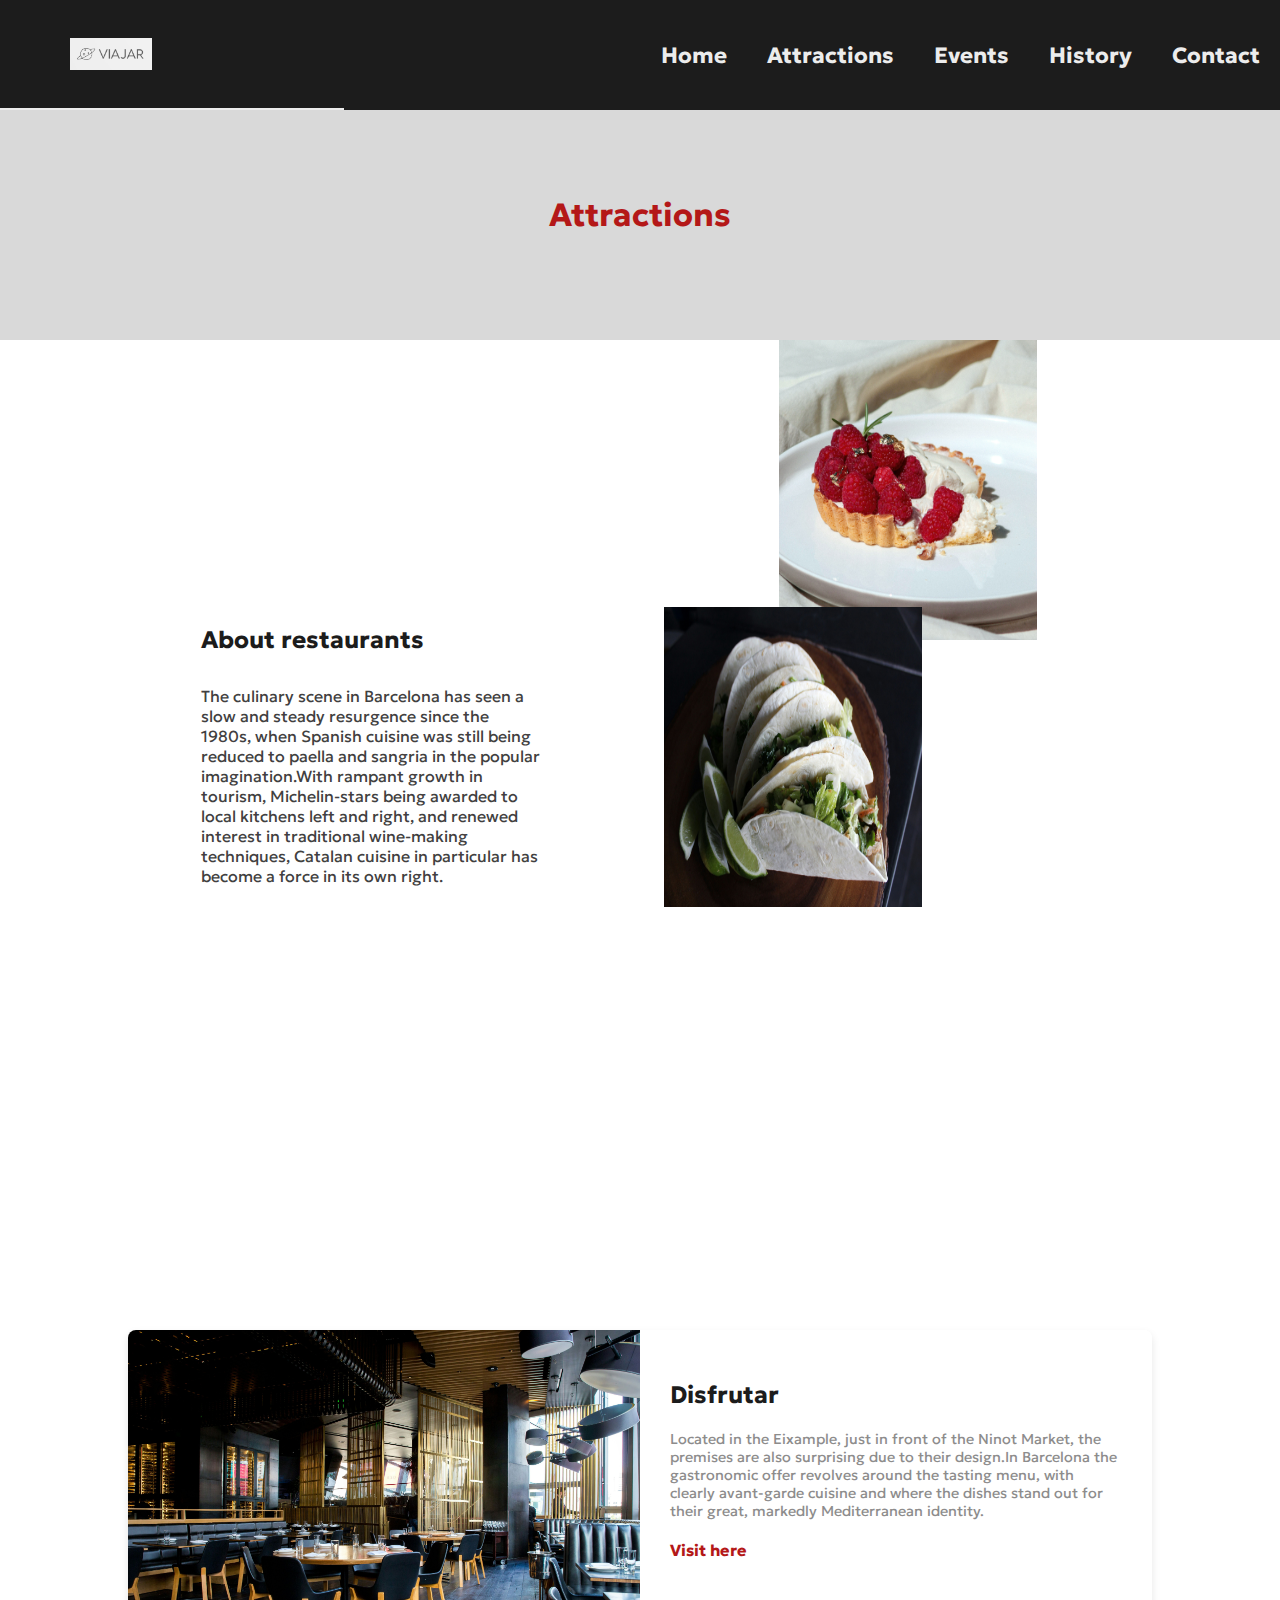
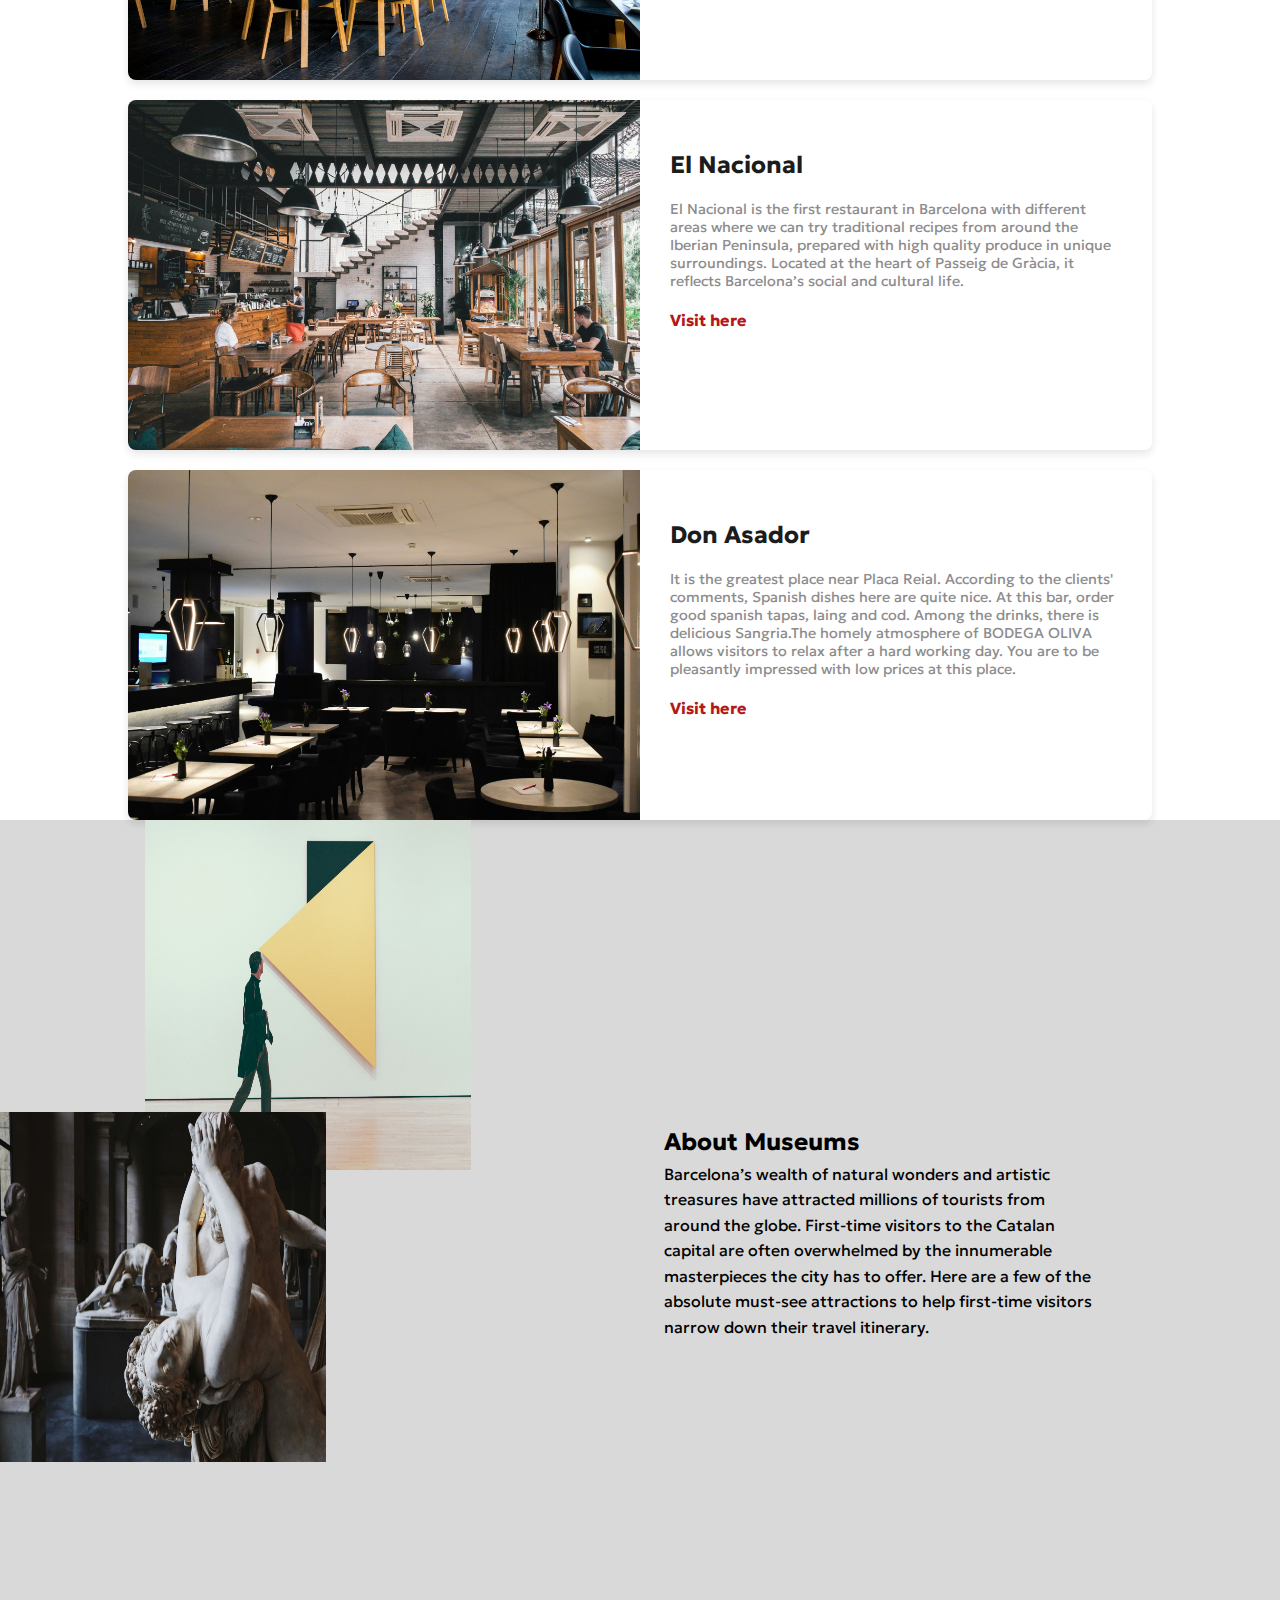
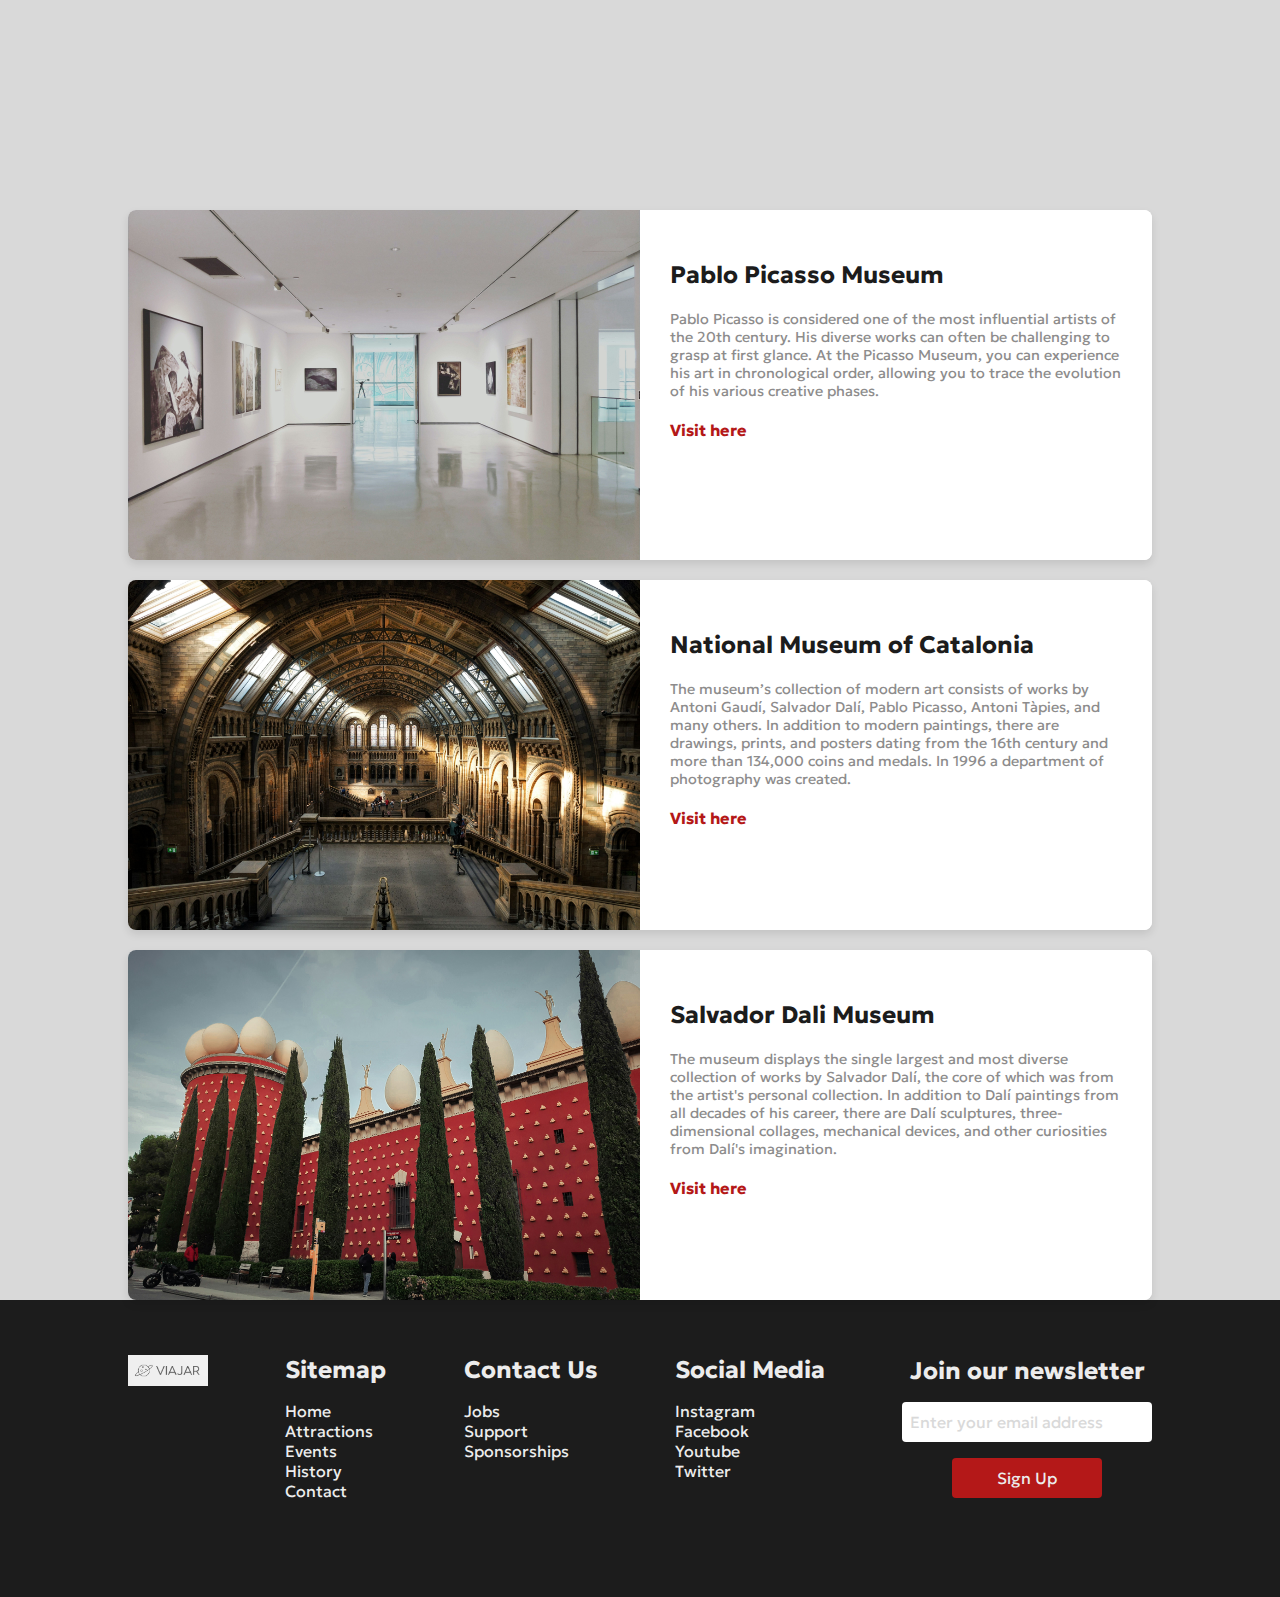
<file: attractions.html>
<!DOCTYPE html>
<html lang="en">
  <head>
    <meta charset="UTF-8" />
    <meta name="viewport" content="width=device-width, initial-scale=1.0" />
    <title>Document</title>
    <link rel="stylesheet" href="styles/attractions.css" />
    <link rel="preconnect" href="https://fonts.googleapis.com" />
    <link rel="preconnect" href="https://fonts.gstatic.com" crossorigin />
    <link
      href="https://fonts.googleapis.com/css2?family=Dancing+Script:wght@400..700&family=Geologica:wght@100..900&display=swap"
      rel="stylesheet"
    />
  </head>
  <body>
    <!--<div class="navbar">
        <nav>
          <h2 class="logo"><a href="index.html"><img src="viajar.white.png"></a></h2>
            <ul>
            <li><h2><a href="contact.html">Contact</a></h2></li>
            <li><h2><a href="history.html">History</a></h2></li>
            <li><h2><a href="events.html">Events</a></h2></li>
            <li><h2><a href="attractions.html">Attractions</a></h2></li>
            <li><h2><a href="index.html">Home</a></h2></li>
            </ul>
        </nav>
    </div>-->
    <nav>
      <input type="checkbox" id="sidebar-active" />
      <label for="sidebar-active" class="open-sidebar-button">
        <svg
          xmlns="http://www.w3.org/2000/svg"
          height="32px"
          viewBox="0 -960 960 960"
          width="32px"
          fill="#e3e3e3"
        >
          <path
            d="M120-240v-80h720v80H120Zm0-200v-80h720v80H120Zm0-200v-80h720v80H120Z"
          />
        </svg>
      </label>
      <label id="overlay" for="sidebar-active"></label>
      <div class="links-container">
        <label for="sidebar-active" class="close-sidebar-button">
          <svg
            xmlns="http://www.w3.org/2000/svg"
            height="32px"
            viewBox="0 -960 960 960"
            width="32px"
            fill="#e3e3e3"
          >
            <path
              d="m256-200-56-56 224-224-224-224 56-56 224 224 224-224 56 56-224 224 224 224-56 56-224-224-224 224Z"
            />
          </svg>
        </label>
        <a class="home-link" href="./index.html"
          ><img
            class="logo"
            src="images/attractions.images/viajar.white.png"
            alt="Logo"
        /></a>
        <a href="./index.html"><h4>Home</h4></a>
        <a href="./attractions.html"><h4>Attractions</h4></a>
        <a href="./events.html"><h4>Events</h4></a>
        <a href="./history.html"><h4>History</h4></a>
        <a href="./contact.html"><h4>Contact</h4></a>
      </div>
    </nav>
    <div class="container-attractions">
      <div class="row-text-attractions"><h1>Attractions</h1></div>
    </div>
    <div class="about__container">
      <div class="about__wrap">
        <div class="about__images">
          <div class="about__image--1">
            <img src="images/attractions.images/pastry.jpg" />
          </div>
          <div class="about__image--2">
            <img src="images/attractions.images/tacos.jpg" />
          </div>
        </div>
        <div class="about__text">
          <h2>About restaurants</h2>
          <p>
            The culinary scene in Barcelona has seen a slow and steady
            resurgence since the 1980s, when Spanish cuisine was still being
            reduced to paella and sangria in the popular imagination.With
            rampant growth in tourism, Michelin-stars being awarded to local
            kitchens left and right, and renewed interest in traditional
            wine-making techniques, Catalan cuisine in particular has become a
            force in its own right.
          </p>
        </div>
      </div>
    </div>
    <div class="main-restaurants">
      <div class="container">
        <div class="item">
          <img
            src="images/attractions.images/rest1.jpg"
            alt="Restaurant Image"
          />
          <div class="content">
            <h2>Disfrutar</h2>
            <p>
              Located in the Eixample, just in front of the Ninot Market, the
              premises are also surprising due to their design.In Barcelona the
              gastronomic offer revolves around the tasting menu, with clearly
              avant-garde cuisine and where the dishes stand out for their
              great, markedly Mediterranean identity.
            </p>
            <a href="#">Visit here</a>
          </div>
        </div>
        <div class="item">
          <img
            src="images/attractions.images/rest2.jpg"
            alt="Restaurant Image"
          />
          <div class="content">
            <h2>El Nacional</h2>
            <p>
              El Nacional is the first restaurant in Barcelona with different
              areas where we can try traditional recipes from around the Iberian
              Peninsula, prepared with high quality produce in unique
              surroundings. Located at the heart of Passeig de Gràcia, it
              reflects Barcelona’s social and cultural life.
            </p>
            <a href="#">Visit here</a>
          </div>
        </div>
        <div class="item">
          <img
            src="images/attractions.images/rest3.jpg"
            alt="Restaurant Image"
          />
          <div class="content">
            <h2>Don Asador</h2>
            <p>
              It is the greatest place near Placa Reial. According to the
              clients' comments, Spanish dishes here are quite nice. At this
              bar, order good spanish tapas, laing and cod. Among the drinks,
              there is delicious Sangria.The homely atmosphere of BODEGA OLIVA
              allows visitors to relax after a hard working day. You are to be
              pleasantly impressed with low prices at this place.
            </p>
            <a href="#">Visit here</a>
          </div>
        </div>
      </div>
    </div>
    <div class="about__container2">
      <div class="about__wrap2">
        <div class="about__images2">
          <div class="about__image--4">
            <img src="images/attractions.images/art.image.jpg" />
          </div>
          <div class="about__image--5">
            <img src="images/attractions.images/sculpt.jpg" />
          </div>
        </div>
        <div class="about__text2">
          <h2>About Museums</h2>
          <p>
            Barcelona’s wealth of natural wonders and artistic treasures have
            attracted millions of tourists from around the globe. First-time
            visitors to the Catalan capital are often overwhelmed by the
            innumerable masterpieces the city has to offer. Here are a few of
            the absolute must-see attractions to help first-time visitors narrow
            down their travel itinerary.

            <br />
            <br />
            <br />
          </p>
        </div>
      </div>
    </div>
    <div class="main-museums">
      <div class="container-museums">
        <div class="item">
          <img src="images/attractions.images/picasso.jpg" alt="Image" />
          <div class="content">
            <h2>Pablo Picasso Museum</h2>
            <p>
              Pablo Picasso is considered one of the most influential artists of
              the 20th century. His diverse works can often be challenging to
              grasp at first glance. At the Picasso Museum, you can experience
              his art in chronological order, allowing you to trace the
              evolution of his various creative phases.
            </p>
            <a href="#">Visit here</a>
          </div>
        </div>
        <div class="item">
          <img
            src="images/attractions.images/catalonia.museum.jpg"
            alt="Image"
          />
          <div class="content">
            <h2>National Museum of Catalonia</h2>
            <p>
              The museum’s collection of modern art consists of works by Antoni
              Gaudí, Salvador Dalí, Pablo Picasso, Antoni Tàpies, and many
              others. In addition to modern paintings, there are drawings,
              prints, and posters dating from the 16th century and more than
              134,000 coins and medals. In 1996 a department of photography was
              created.
            </p>
            <a href="#">Visit here</a>
          </div>
        </div>
        <div class="item">
          <img src="images/attractions.images/dali.museum.jpg" alt="Image" />
          <div class="content">
            <h2>Salvador Dali Museum</h2>
            <p>
              The museum displays the single largest and most diverse collection
              of works by Salvador Dalí, the core of which was from the artist's
              personal collection. In addition to Dalí paintings from all
              decades of his career, there are Dalí sculptures,
              three-dimensional collages, mechanical devices, and other
              curiosities from Dalí's imagination.
            </p>
            <a href="#">Visit here</a>
          </div>
        </div>
      </div>
    </div>
    <div class="footer-container">
      <div class="footer">
        <ul class="footer-heading-logo">
          <li>
            <h2>
              <a href="./index.html"
                ><img src="images/attractions.images/viajar.white.png"
              /></a>
            </h2>
          </li>
        </ul>

        <ul class="footer-heading sitemap">
          <li><h2>Sitemap</h2></li>
          <li><a href="#">Home</a></li>
          <li><a href="#">Attractions</a></li>
          <li><a href="#">Events</a></li>
          <li><a href="#">History</a></li>
          <li><a href="#">Contact</a></li>
        </ul>

        <!--<ul class="footer-heading aboutUs">
                <li><h2>About Us</h2></li>
                <li><a href="#">Blog</a></li>
                <li><a href="#">Demo</a></li>
                <li><a href="#">Customers</a></li>
                <li><a href="#">Investors</a></li>
                <li><a href="#">Terms of Service</a></li>
            </ul> -->

        <ul class="footer-heading contactUs">
          <li><h2>Contact Us</h2></li>
          <li><a href="#">Jobs</a></li>
          <li><a href="#">Support</a></li>
          <!--<li><a href="#">Contact Us</a></li>-->
          <li><a href="#">Sponsorships</a></li>
        </ul>

        <ul class="footer-heading socialMedia">
          <li><h2>Social Media</h2></li>
          <li><a href="#">Instagram</a></li>
          <li><a href="#">Facebook</a></li>
          <li><a href="#">Youtube</a></li>
          <li><a href="#">Twitter</a></li>
        </ul>

        <ul class="footer-email-form">
          <li><h2>Join our newsletter</h2></li>
          <li>
            <input
              type="email"
              placeholder="Enter your email address"
              id="footer-email"
            />
          </li>
          <li><input type="submit" value="Sign Up" id="footer-email-btn" /></li>
        </ul>
      </div>
    </div>
  </body>
</html>
</file>
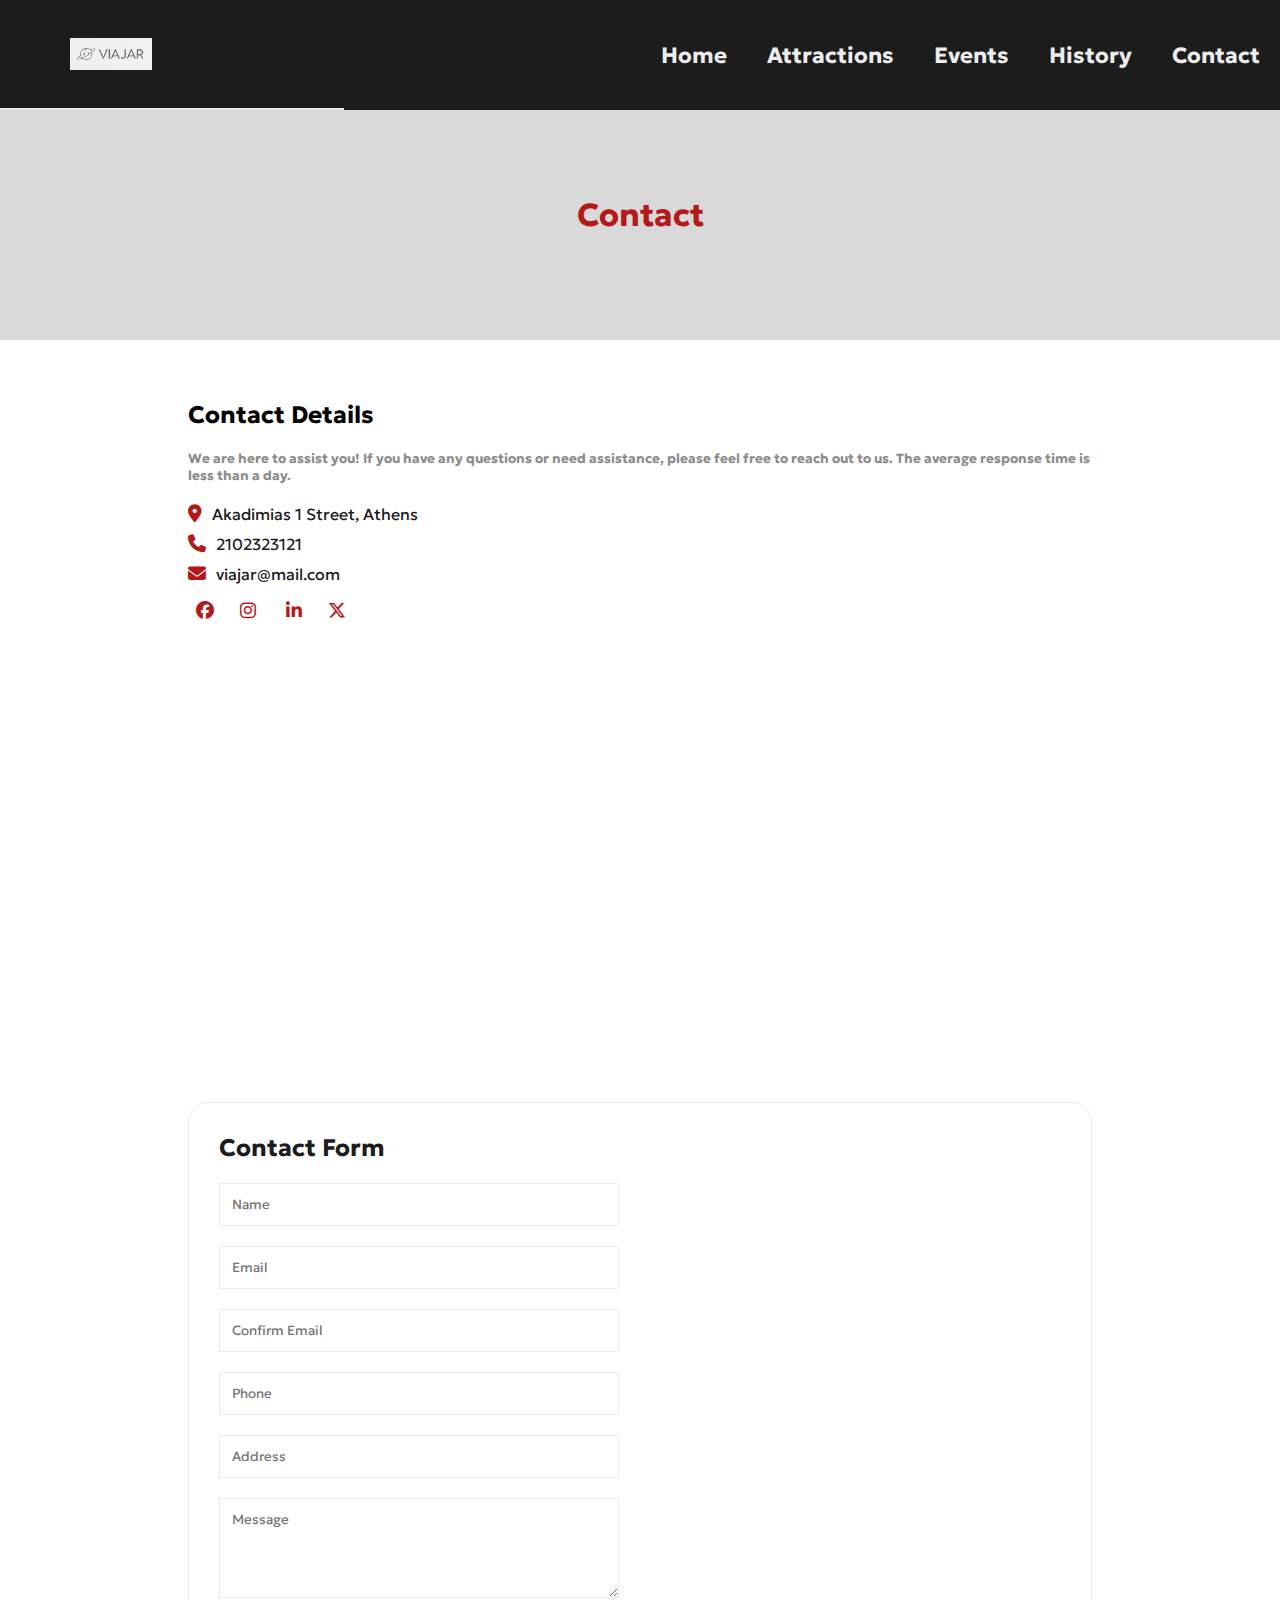
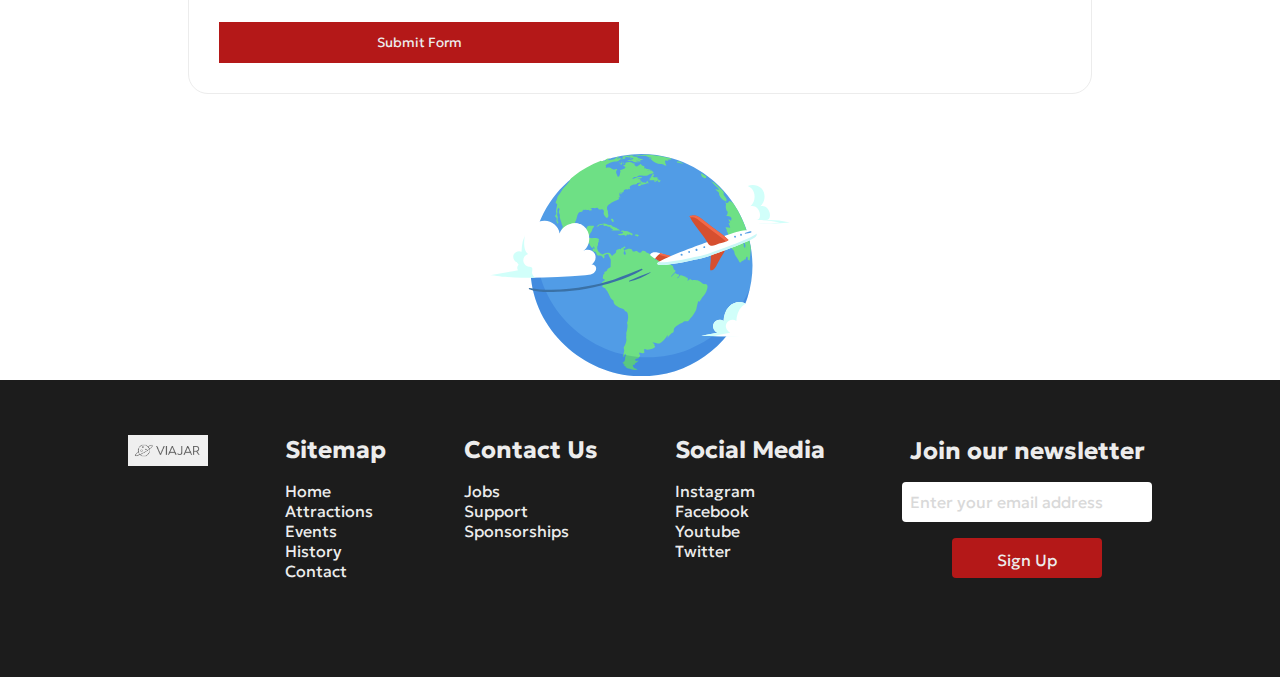
<file: contact.html>
<!DOCTYPE html>
<html lang="en">
<head>
    <meta charset="UTF-8">
    <meta name="viewport" content="width=device-width, initial-scale=1.0">
    <title>Document</title>
    <link rel="stylesheet" href="styles/contact.css">
    <link rel="stylesheet" href="https://cdnjs.cloudflare.com/ajax/libs/font-awesome/6.7.2/css/all.min.css" integrity="sha512-Evv84Mr4kqVGRNSgIGL/F/aIDqQb7xQ2vcrdIwxfjThSH8CSR7PBEakCr51Ck+w+/U6swU2Im1vVX0SVk9ABhg==" crossorigin="anonymous" referrerpolicy="no-referrer" />
    <link rel="preconnect" href="https://fonts.googleapis.com">
<link rel="preconnect" href="https://fonts.gstatic.com" crossorigin>
<link href="https://fonts.googleapis.com/css2?family=Dancing+Script:wght@400..700&family=Geologica:wght@100..900&display=swap" rel="stylesheet">
</head>
<body>
  <nav>
    <input type="checkbox" id="sidebar-active" />
    <label for="sidebar-active" class="open-sidebar-button">
      <svg xmlns="http://www.w3.org/2000/svg" height="32px" viewBox="0 -960 960 960" width="32px" fill="#e3e3e3"><path d="M120-240v-80h720v80H120Zm0-200v-80h720v80H120Zm0-200v-80h720v80H120Z"/></svg>
    </label>
    <label id="overlay" for="sidebar-active"></label>
    <div class="links-container">
      <label for="sidebar-active" class="close-sidebar-button">
          <svg xmlns="http://www.w3.org/2000/svg" height="32px" viewBox="0 -960 960 960" width="32px" fill="#e3e3e3"><path d="m256-200-56-56 224-224-224-224 56-56 224 224 224-224 56 56-224 224 224 224-56 56-224-224-224 224Z"/></svg>
      </label>
      <a class="home-link" href="./index.html"><img class="logo" src="images/contact.images/viajar.white.png" alt="Logo"></a>
      <a href="./index.html"><h4>Home</h4></a>
      <a href="./attractions.html"><h4>Attractions</h4></a>
      <a href="./events.html"><h4>Events</h4></a>
      <a href="./history.html"><h4>History</h4></a>
      <a href="./contact.html"><h4>Contact</h4></a>
    </div>
  </nav>
    <div class="container-contact">
        <div class="row-text-contact"><h1>Contact</h1></div>
    </div>
    
    <section class="contact">
        
            <div class="contact-wrap">
                
                    <div class="contact-info">
                        <h3>Contact Details</h3>
                        <h5>We are here to assist you! If you have any questions or need assistance, please feel free to reach out to us. The average response time is less than a day.</h5>
                        <p><i class="fa-sharp fa-solid fa-location-dot"></i></i>Akadimias 1 Street, Athens</p>
                        <p><i class="fa-solid fa-phone"></i>2102323121</p>
                        <p><i class="fas fa-envelope"></i>viajar@mail.com</p>
                        <p><i class="fa-brands fa-facebook"></i><i class="fa-brands fa-instagram"></i> <i class="fa-brands fa-linkedin-in"></i><i class="fa-brands fa-x-twitter"></i> </p>
                        <p><iframe src="https://www.google.com/maps/embed?pb=!1m18!1m12!1m3!1d3145.02792573264!2d23.73495021100953!3d37.9764776003991!2m3!1f0!2f0!3f0!3m2!1i1024!2i768!4f13.1!3m3!1m2!1s0x14a1bdc3ea6a4c6d%3A0x2165f98ecb9c3be7!2sAkadimias%201%2C%20Athina%20106%2071!5e0!3m2!1sen!2sgr!4v1734529167125!5m2!1sen!2sgr" width="470" height="370" style="border:0;" allowfullscreen="" loading="lazy" referrerpolicy="no-referrer-when-downgrade"></iframe></p>
                    </div>
                        
                    
                    
                    <form id="contact-form">
                        <div class="contact-form-title">
                            <h3>Contact Form</h3>
                        </div>
                        <div class="form-group">
                            <input type="text" name="name" placeholder="Name" id="name">
                            <p id="error-message" class="error-message"></p>
                        </div>
                        <div class="form-group">
                            <input type="email" name="email" placeholder="Email" id="email">
                            <p id="error-email" class="error-message"></p>
                        </div>
                        <div class="form-group">
                            <input type="confirm-email" name="email" placeholder="Confirm Email" id="email">
                            <p id="error-email" class="error-message"></p>
                        </div>
                        
                        <div class="form-group">
                            <input type="phone" name="phone" placeholder="Phone" id="phone">
                            <p id="error-phone" class="error-message"></p>
                        </div>
                        <div class="form-group">
                            <input type="address" name="address" placeholder="Address" id="address">
                            <p id="error-address" class="error-message"></p>
                        </div>
                        <div class="form-group">
                            <textarea name="message" placeholder="Message" id="message"></textarea>
                            <p id="error-message" class="error-message"></p>
                        </div>
                        <button type="submit" id="btn">Submit Form</button>
                    </form>
            
              </div>
    </section>
    <div class="image-anime">
        <?xml version="1.0" encoding="UTF-8"?>
<svg xmlns="http://www.w3.org/2000/svg" viewBox="0 0 391.86 290.39">
  <defs>
    <style>
      .cls-1 {
        fill: #3a71a6;
      }

      .cls-2 {
        fill: #f26949;
      }

      .cls-3 {
        fill: #c9f7f7;
      }

      .cls-4 {
        fill: #fff;
      }

      .cls-5 {
        fill: #6ee085;
      }

      .cls-6 {
        mix-blend-mode: multiply;
        opacity: .28;
      }

      .cls-6, .cls-7 {
        fill: #519ce6;
      }

      .cls-8 {
        isolation: isolate;
      }

      .cls-9 {
        fill: #d64f2f;
      }

      .cls-10 {
        fill: #d1fffa;
      }
    </style>
  </defs>
  <g class="cls-8">
    <g id="BACKGROUND_1" data-name="BACKGROUND 1">
      <g id="Cloud_3" data-name="Cloud 3">
        <path class="cls-4" d="M219.35,88.11c-9.61-2.24-15.67-14.03-11.91-23.15s16.37-13.2,24.76-8.02c-1.15-12.84,3.31-27.04,14.26-33.85,10.95-6.81,28.35-2.4,31.81,10.02,4.08-13,19.21-21.4,32.41-17.99s22.36,18.09,19.62,31.45c5.3-7.25,17.21-8.33,23.73-2.14,6.51,6.19,6.05,18.14-.92,23.81,12.68-2.85,16.97,17.91,7.42,18.1,10.52-.21,21.07.87,31.34,3.21-36.05,3.47-73.15-.1-109.38-.59-21.04-.28-42.09-.56-63.13-.85Z"/>
        <g>
          <path class="cls-10" d="M219.21,56.94c-.05-.54-.07-1.09-.1-1.63-.65.17-1.29.38-1.91.61.69.29,1.37.62,2.01,1.02Z"/>
          <path class="cls-10" d="M265.27,33.11c1.13-3.61,3.12-6.86,5.67-9.6-5.42-3.49-12.76-4.54-19.19-2.73,6.33,1.73,11.75,5.98,13.52,12.33Z"/>
          <path class="cls-10" d="M360.53,86.33c9.55-.19,5.26-20.95-7.42-18.1,6.97-5.67,7.43-17.62.92-23.81-4.51-4.28-11.59-5.08-17.29-2.77,1.57.66,3.03,1.58,4.29,2.77,6.51,6.19,6.05,18.14-.92,23.81,12.68-2.85,16.97,17.91,7.42,18.1,10.52-.21,21.07.87,31.34,3.21-9.52.92-19.11,1.33-28.74,1.45,14,.17,27.95-.13,41.74-1.45-10.26-2.34-20.81-3.42-31.34-3.21Z"/>
        </g>
      </g>
      <g id="Earth">
        <path class="cls-7" d="M342.89,145.19c0-64.02-43.76-122.14-105.39-139.67C224.56,1.85,211.13,0,197.69,0c-37.61,0-74.28,14.89-101.23,41.11-28.74,27.96-43.51,68.22-43.56,107.97-.09,77.22,68.87,141.3,144.8,141.3,18.67,0,37.3-3.59,54.6-10.61,53.86-21.87,90.6-76.64,90.6-134.58Z"/>
        <g>
          <path class="cls-5" d="M158.83,99.94c.61.19,2.28-.1,7.63-.01,5.35.09,2.98-.22,2.41-.97s-1.71-.61-2.72-1.54c-1.01-.92-.26-.97-1.18-.97s-2.02-.88-3.42-1.4c-1.4-.53-1.05.04-2.54-1.4-1.49-1.45-.26-.57-3.42-.97-3.16-.39-2.24-.97-2.24-.97l-3.9-.83-3.77.48s-3.6.48-4.17,1.23c-.57.75-.72,1.01-1.93,1.32-.7.18-.18.53.66.66.83.13.92.18,2.15-1.05,1.23-1.23.83-.35,2.76-.79,1.93-.44.79-.61,1.93-.75,1.14-.13,1.97.57,1.14.83-.83.26-.88.31.7.75,1.58.44.79.39,2.06.31s.97.39,2.11.66c1.14.26,1.1.7,2.94.57,1.84-.13.92,0,1.23.97.31.97.61,1.18,2.68,1.75,2.06.57-1.71,1.93-1.1,2.12Z"/>
          <path class="cls-5" d="M192.12,105.29c-1.37-.25-.69-.03-1.69-.08-1.69-.08-1.5,1.63-.28,1.56,1.22-.07.59-.03,1.91.84s.53-.28,1.18-.47c.66-.2,2.16-.58,2.09-.63-.07-.05-.87-.33-1.76-.79-.89-.46-.08-.18-1.45-.43Z"/>
          <path class="cls-5" d="M160.46,88.92c.66.04,1.18-.31,1.05-1.36-.13-1.05-1.05-2.98-1.75-2.85-1.56.29-3.07-.79-1.18,1.71,1.89,2.5,1.23,2.46,1.89,2.5Z"/>
          <path class="cls-5" d="M174.98,11.13c-.04-.83-.78-.11-.78-.11h-.42c.77.42,1.23.68,1.2.11Z"/>
          <path class="cls-5" d="M172.58,10.28c-1.17-.45-1.27.43-1.93.43h.82l2.31.04c-.34-.18-.75-.29-1.2-.47Z"/>
          <path class="cls-5" d="M168.49,11.56s-.97.18-.26.32c.7.13.39.34,1.75-.06.29-.08.5-.1.67-.1h-.23c-1.71,0-1.93-.16-1.93-.16Z"/>
          <path class="cls-5" d="M171.91,11.49s-1.01.91-1.75.81c0,0,.22,1.42.48,1.42h1.75s.22-1.04.19-1.41c-.03-.37-.67-.82-.67-.82Z"/>
          <path class="cls-5" d="M175.24,13.02c.31-.35,0-1.05,0-1.05l-.88.26-.35.79s.92.35,1.23,0Z"/>
          <path class="cls-5" d="M214.72,36c.69.53.63.82,1.51.26.5-.32.86-.79,1.08-1.15.34.25.83.12,1.06-.16.26-.33-.07-.36.46-.56.53-.2.86-.43.89-.56.03-.13.63-.23,0-.76s-1.78-.1-1.09-.92,2.67-.36.53-1.15c-2.14-.79-2.01-.79-2.99-.76-.99.03.26.76-1.58.13s-2.47-.56-1.78-1.28c.69-.72,1.81-1.74,1.65-2.11-.16-.36-.46-.59-1.22-.46-.76.13-1.65.69-1.65.69-.2.79-.56,1.61-.56,1.61l-1.12,1.71-.66,1.32s.26.07-.3.36c-.56.3-2.04.13-1.02.36,1.02.23,1.94.07.82.66-1.12.59-2.64.89-1.17.99,1.47.1,4.66,0,4.66,0l1.09-.1,1.15.82s1.32-.36,1.81-.36c.08,0,.15,0,.21,0,.01.22-.08.45-.34.66-.82.69-2.14.23-1.45.75Z"/>
          <path class="cls-5" d="M205.48,37.71s.36.56.59.76,0,0,.92-.2c.92-.2.76-.36.86-.59.1-.23-.86-.1-1.32-.46s-.16-.23-.39-1.81c-.23-1.58-.49-.3-.49-.3l-1.48,1.45s-.18.43-.3,1.34c-.08.63.66.72,1.09.66s0,0,.1-.36.43-.49.43-.49Z"/>
          <path class="cls-5" d="M219.23,36.1c0,.26.82-.72.9,0,.09.72.25.86.25.86l1.25-.35.76-.96.2-.75s.03-.99-.53-.83c-.56.16-.46.3-.92.56-.46.26-.36.59-.46.26s-.1-1.45-.1-1.45c-.86.39-.95.89-.95.89,0,0-.66.16-.53.79.13.63.13.72.13.99Z"/>
          <path class="cls-5" d="M198.14,2.32c3.82.35,4.78.09,4.78.09l3.11,1.1c3.11,1.1.53.31,2.02.79,1.49.48.7,0,1.89,0s.57.44-.18.44-.75.18-1.84.39c-1.1.22.13.35,1.54.75,1.4.39,1.71-.44,1.71-.44,0,0,.26.44,0,.79-.26.35-.26.18-.83.83-.57.66,0,0,.88.88.88.88,2.02,1.49,2.9,2.19.88.7,5.48,2.76,5.48,2.76l3.55.31s1.58.04,3.11.66c1.54.61.83.79,1.23.79s2.85.48,2.98.31c.13-.18-.83-1.62-1.32-2.54-.48-.92-.04-1.1-.04-1.1l-.22-.7s-.66-1.4-.13-1.79c.53-.39.79-.05,3.29,0,2.5.04.92-.09.26-1.01-.66-.92-.09-.53.35-.53s.88.26,1.18,0c.31-.26.61-.26,1.71-.26s2.02.09.97-.96c-1.05-1.05-4.56-.96-15.69-3.33-11.13-2.37-17.4-1.74-18.02-1.74s-3.13.19-3.72.24c-.59.04-1.74.24-3.95.28-2.2.03-1.58.08-2.8-.02-1.22-.1-1.18.1-2.34.23-.29.03-.6.11-.92.2.83.03,1.83.13,3.08.35,5.18.92,2.15-.31,5.97.04Z"/>
          <path class="cls-5" d="M249.11,11.95c2.07.16,2.5.99,3.45.53,0,0-4.44-2.5-5.56-2.63-1.12-.13-3.03,0-3.03,0l.66,1.71s2.4.23,4.47.39Z"/>
          <path class="cls-5" d="M280.2,31.56s1.84-.07,1.97-.33.59-1.32,0-2.04c-.59-.72-5.73-3.62-5.73-3.62-.79,0-.86.72-.86.72l1.32,3.29,3.29,1.97Z"/>
          <path class="cls-5" d="M299.22,51.58c-.05,2.02,1.27,3.95,1.27,3.95,0,0,.79,1.32,1.4,1.93.61.61,4.04,3.9,5.22,3.84,1.18-.07,1.45,2.11,1.65,0,.2-2.11.79-1.51,0-2.76-.79-1.25-1.25-2.17-1.91-3.09-.66-.92-1.65-1.18-1.65-2.76s0-1.58.13-2.63c.13-1.05-12.96-13.03-12.96-13.03-2.5,0-5.07-2.3-2.5,0s2.9,2.76,2.9,2.76l2.37,2.17s4.28,3.36,4.08,4.47c-.2,1.12-5.07-1.18-4.61,0,.46,1.18,4.66,3.14,4.61,5.15Z"/>
          <path class="cls-5" d="M176.87,107.56c.75-.31,1.18-1.4,2.05-2.11s.85.53,2.52-.13c1.67-.66.31-.61,2.41.39s1.75.79,2.46-.53-2.37-1.8-4.04-2.85c-1.67-1.05-1.4-1.23-4.56-1.62-3.16-.39-1.32.66-2.76-.22-1.45-.88-1.72-.53-3.51,0-1.16.34-.18,1.01,1.23,1.01s.97.48.97,1.32-.57.7-1.4.97c-.83.27-1.58.7-4.08.87-2.5.18,0,1.05,0,1.05,0,0,1.49.48,3.86.35,2.37-.13,1.58-.7,3.73-.09.04.01.07.02.1.03,1.99.62.3,1.85,1.04,1.55Z"/>
          <path class="cls-5" d="M340.18,119.79c-2.25-12.64-6.15-24.71-11.45-36-3.11-6.62-6.71-12.97-10.75-19l-2.05-2.18c-2.3-.92-2.9-1.38-3.49-.92-.59.46-1.45,1.25-1.45,1.65s1.97.26,0,.39c-1.97.13-2.3.53-2.7,0-.39-.53-1.32-2.83-1.18-1.78.13,1.05,1.45,3.16,1.18,4.15-.26.99-.26,1.84-.33,3.03-.07,1.18,1.19,5.07,1.19,5.07,0,0,1.71.53,1.25,2.5-.46,1.97-.46,2.24-.72,3.09-.22.71-.84.34-1.05,1.31,2.3-.03,4.93.67,4.93.67,0,0,.82.73,2.12,1.98,0-.02.01-.02.02-.04-.21.37-.53,1.08-.47,1.74.09.97-.35,1.75-1.18,1.32-.83-.44-3.11-2.63-2.33-.7.79,1.93,2.28,2.9,1.23,3.95s-1.84-1.32-1.05,1.05,2.81,5.18,1.32,5.26c-1.08.06-3.59-.61-5.52-.55.68,1.86.89,2.2,1.53,3.16.66.99-.66,1.34.7,3.09,1.36,1.75,1.1,3.82,1.05,4.56-.04.6-.02,1.29.28,2.22.07.23.16.46.26.72.55,1.32-.41,2.15-.54,2.85-.13.7-.09.31.92,2.11,1.01,1.8,1.84,1.1,1.18,2.76-.66,1.67,0,2.54.97,3.55s1.27.09,1.32,1.62c.02.77.44,1.29.86,1.65.43.36.87.55.94.63.13.18,2.15,2.11,2.06,3.55-.09,1.41.87,3.85,3.38,7.17.07.1.14.19.22.28,2.68,3.47,3.03,7.37,4.78,5.57,1.75-1.8,3.64-2.24,3.99-2.5.35-.26.31-.92,1.27-1.01.97-.09,1.45-.09,1.32-1.01-.13-.92.57-1.93.92-2.24,0,0-.31-8.91,0-9.61.31-.7-.14-3.77-.67-4.56-.13-.19-.26-.29-.38-.32.14.02.3.12.44.32.53.79.95,3.86.63,4.56-.31.7-.02,9.61-.02,9.61.35-.31,1.35-1.01,1.53,1.54.18,2.54-.14,2.68.57,2.63.7-.04,1.71-.61,1.88,1.49.07.87.79-7.36,1.6-17.3-.16-1.04-.33-2.07-.52-3.1ZM318.76,112.95s0,0,0,0c.03.06.06.13.09.19-.03-.06-.06-.13-.09-.19ZM319.56,87.7h0s-.07.03-.11.05c.04-.02.07-.03.11-.05ZM319.44,119.93c.19.12.35.22.5.29-.16-.07-.31-.17-.5-.29ZM332.6,111.25c.05.52.07.88.05,1.11,0-.24,0-.58-.05-1.08-.26-2.93-2.54-8.37-2.54-8.37,0,0,2.28,5.41,2.54,8.34ZM323.4,130.16s0,0,0,0c0,0,0,0,.01,0,0,0-.01,0-.02,0ZM328.02,125.56s-.03,0-.03,0c0,0-.01,0-.01.01.04-.07.07-.15.07-.28,0,.11,0,.2-.03.27ZM330,126.4s0,0,0,0c.04.03.08.06.12.09-.04-.03-.08-.05-.12-.08ZM329.49,124.02c.06.42.62,1,.62,1.77-.02-.77-.58-1.35-.62-1.77ZM328,118.32c-.32,1.38-.42,2.51-.4,3.52-.04-1.11.05-2.34.39-3.84.66-2.9.05-3.72,2.15-4.89.62-.34,1.1-.39,1.48-.36-.18.34-.17.77-.03,1.27-.37-.03-.85-.59-1.43-.27-2.11,1.17-1.5,1.67-2.16,4.57ZM333.77,120.15c-.22.21-.37.71-.37,1.37,0,1-.06,1.35-1.45,1.63,1.11-.28.33-.65.33-1.62,0-.45-.94-.84-.94-1.1h0c1-2.3-1-4.55-.11-6.32.38,1.25,1.66,2.87,2.15,4.34.2.6.49,1.18.39,1.7Z"/>
          <path class="cls-5" d="M184.34,30.22c.3-2.2,3.47,2.47-.17.63-.02-.23.04-.44.17-.63Z"/>
          <path class="cls-5" d="M178.88,27.67c.34-.33.92-.58,1.32-.75.11,2.57-.94,3.81-2.63,1.58.39-.25.88-.69,1.32-.83Z"/>
          <path class="cls-5" d="M176.47,31.58c1.78-.75-.19,1.58-.13,1.18.09-.61-1.68-.42.13-1.18.61-.26-.61.26,0,0Z"/>
          <path class="cls-5" d="M173.93,22.58c.67-.26,1.17-.3,1.89-.44-1.29,4.24-1.92.11-3.23.62.46.02.9-.04,1.34-.19,1.01-.39-1.01.39,0,0Z"/>
          <path class="cls-5" d="M188.16,9.56c-.31.09-.62.09-.94,0-.48-.89,1.05-.6,1.27-.56l-.33.56Z"/>
          <path class="cls-5" d="M188.27,7.19c.62-.12,1.47.71,1.71.66.17-.03-2.19.27-1.48.56,0,0-1.54-.96-.23-1.22.22-.04-.22.04,0,0Z"/>
          <path class="cls-5" d="M165.28,41.41c1.78.24,2.05-.06,3.61-.4,1-.22,1.35-.96,2.4-.17-.65,2.31-1.71,1.86-3.47,1.93-1.07.05-2.21-.2-3.24.2-.34.13.13.58-.36.78-1.78.71-7.17,3.71-8.19,2.85-1.22-1.03-.09-2.53.96-2.95.05-.02.11.64.48.61.93-.07,1.91-.17,2.82-.35,1.05-.22,2.18-.55,3.1-1.1.72-.43-.05-1.66,1.89-1.4Z"/>
          <path class="cls-5" d="M150.06,29.12l.25-.5c.26-.38,1.23,1.41,1.22,1.68-.01.9-1.94,1.6-2.71.72-.16-.18,1.22-1.88,1.23-1.9.57-1.18-.57,1.18,0,0Z"/>
          <path class="cls-5" d="M144.09,28.68l.09-.5c-.07.17,2.54,1.28,2.63,1.33-.69.89-2.95.72-2.72-.83.18-1.18-.18,1.18,0,0Z"/>
          <path class="cls-5" d="M142.38,35c1.85-.64,3.69-1.29,5.56-1.88,2.51-.79,4.82-2.28,6.58-.14,2.15,2.62-.36,4.38,4.01,3.93,1.33-.14,2.09-.56,3.33-.12.87.3,3.03,2.04,1.75,3.28-.31.31-1.92-.83-2.33-.72-.89.23-1,.86-1.53,1.56-.85,1.12-.86,2.31-2.62,2.25.47-2.89-.66-1.16-2.02-1.45,1,.21,2.57-4.86-1.18-3.69-.79.25-2.26,1.46-2.99,2.03-1.49,1.16-.99,1.47-1.54,3.1-.61,1.8-2.43,4.58-3.03,1.73-.25-1.2.56-4.46,1.29-5.48.86-1.19,2.59-1.74,4.07-2.06.43-.09,2.91-.08,3.01-.51.38-1.53-2.64-.59-3.09-.61-.58-.02-1.34-.43-1.78-.48-1.42-.15-2.75.42-4.15.49-1.04.05-4.02.28-3.33-1.24Z"/>
          <path class="cls-5" d="M139.93,32.46c-.29.1-1.4-.85-1.32-1.01.78-1.58,3.38.32,1.32,1.01-.53.18.53-.18,0,0Z"/>
          <path class="cls-5" d="M138.7,19.73c.33-1.25.11-.88,1.1-1.71,1.4,1.24.36,3.77-1.6,3.83-.2,0,.59-2.44.51-2.12.44-1.67-.44,1.67,0,0Z"/>
          <path class="cls-5" d="M138.12,25.44c.07-1.07.75-.81,1.55-1.23.35.9-.11,5.24-1.55,5.57.9-.2-.03-3.86,0-4.34.08-1.18-.08,1.18,0,0Z"/>
          <path class="cls-5" d="M134.33,19.34s-2.56.25-2.28-.37c.2-.44,2.28-.63,2.28-.64v1.01Z"/>
          <path class="cls-5" d="M136.07,27.87c.23.57.06,2.84-.51,3.21-1.12.74-.1-2.3-.06-1.87-.14-1.51-.85-3.32.83-4.56-.23.88-.63,2.33-.26,3.22.35.85-.35-.85,0,0Z"/>
          <path class="cls-5" d="M132.51,17.19c1.38-.38,2.64-2.56,3.82-.92-.82.67-1.78,1.53-2.82,1.8-.27.07-3.05.23-2.87-.17.57-.36,1.2-.6,1.88-.71,1.45-.39-1.45.39,0,0Z"/>
          <path class="cls-5" d="M126.69,105.63c.07.06.32.27,0,0,.02.02.05.04,0,0Z"/>
        </g>
        <path class="cls-5" d="M280.66,170c-1.84.07,1.84-.07,0,0-2.44.09-3.56-1.51-5.39-2.94-2.03-1.59-3.55-2.2-6.06-2.19-.91,0-1.93-.17-2.76-.18-.51,0-1.3.3-1.92.15-1.42-.34-2.13-1.6-3.65-1.09-.35.12-2.86,2.31-2.86,2.52,0-2.44,1.5-3.19-.64-4.88-.6.15-1.17.1-1.71-.13.09-.26.09-.52,0-.77-.87-.47-1.86-.83-3.01-1.18-3.17-.95-3.48-1.41-5.71.94-.49.52-1.97,2.91-2.63,1.68.04.08,2.5-2.25,2.68-2.98.55-2.25-1.6-1.6-3.66-2.65-2.79-1.42-1.27-.76-2.75.43-.7.56-3.94,3.81-3.82,3.93-1.2-1.24,4.88-5.74,5.37-7.16.74-2.12-.76-.94-1.97-3.11-.72-1.29-.67-3.43-1.68-4.47-.31-.32-3.09-1.12-3.09-1.17,0-1.02.19-.35-.46-1.52-.51-.91-1.01-1.31-1.81-1.81-1.63-1.02-3.98-1.55-5.61-1.47-2.21.11-3.4.98-5.63.29-1.31-.41-.96-.5-1.91-1.05-1.28-.74-3.39-.73-4.46-1.43.24.16.35-1.75.27-1.92-.51-1.16-2.58-1.81-3.58-2.3-2.42-1.19-2.49-3.12-5.23-3.98-1.51-.47-2.26-.72-3.29-1.7-1.84-1.76.16-.93-2.21-1.31-.95-.15-2.57-.1-3.21.25.01,0-.18.97-.39,1.13-.54.41-1.48.87-2.13.91-1.89.11-2.55-1.61-4.02-2.11s-1.81.46-3.48.69c-2.26.31-1.62-.5-2.28-1.53-.85-1.33-.12-1.26-2.21-1.79-1.73-.44-3.13-.19-4.7.29-.34.11-2.59.83-2.68.96-1,1.49,3.4,6.11-.93,6.11.23,0-.95-1.78-.96-1.87-.03-.87.43-.72.61-1.49.21-.89.79-.9.65-2.06-.08-.69-1.56-2.08-1.28-2.58.44-.79,2.48-.08,2.39-1.8-.09-1.92-2.56.03-3.25.31-.09.04-.43.59-.53.67.24-.2-1.08.13-1.18.2-.57.43-.4,1.14-1.25,1.44-.49.17-1.56-.44-2.15-.39-.09,0-.55.73-.83.81-.5.15-.84-.15-1.34.12-2.47,1.34-1.01,2.59-2.1,4.46-.02.03-5.54,3.35-4.06,4.35-2.35-1.59-2.55-4.59-6.06-4.5-1.7.04-3.64.75-5.25,1.2-.84.23-1.99,1.15-2.94.78-.62-.24-.79-1.68-1.25-1.73-.27-.03-.09,1.06-.31,1.06-1.05-.04-.47-1.21-.82-1.52-.65-.57-1.39-.81-2.01-1.71-.56-.81-1.05-2.28-1.32-3.25-.46-1.66-.17-1.21.16-2.45.07-.29-.48-.69-.3-1.08.06-.13,1.04-1.01,1-.85.25-1-.15-1.76.03-2.81.17-.97,2.97-5.5-.98-3.41.2-.1,2.71-1.29,2.54-1.56-.94-1.49-4.53-1.99-6.09-1.92-2.2.09-4.25.17-6.55-.03-.5-.04-2.49.2-2.75-.36-.09-.18,2.32-2.06,2.5-2.44.45-.98.39-2.16.84-3.1,0,0,.81-1.02.89-1.12.5-.65,1.37-2.01,1.63-2.69.64-1.66.63-2.53,1.95-4.11,2.11-2.55.36-2.1-1.89-2.18-1.91-.07-4.72-.73-6.16,1.07-1.33,1.67-.75,4.64-2.76,6.03-1.09.76-3.3.79-4.38,1.09-.68.19-1.28.33-1.94.56-2.18.76-1.23.58-2.79-.11.11.05-1.06-1.17-.95-1.06-.27-.23-.85.3-1.23-.08-1.13-1.14-.44-1.86-.75-3.3-.41-1.92-1.32-3.57-1.42-5.75-.11-2.46.96-4.42,1.9-6.66,1.2-2.87,1.37-8.26,4.69-9.76.86-.39,2.22-.27,3.02-.86.64-.47.68-1.68,1.22-2.03.51-.33.73.23,1.28.04,1.22-.43,1.75-.31,2.7-.29.38,0,1.01.36,1.4.43.55.1.99-.56,1.64-.41.39.09,1.09.97,1.86,1.05.07,0,3.02-.79,2.75.07.04-.12-1.12-3.05-.39-3.05-.12,0-1.43.75-1.47.17-.12-1.67,5.13.72,4.99-.93-.12.4-.06.74.19,1.02,1.16-.15,2.12-.95,3.33-.77,1.71.24,1.44,1.56,2.16,1.86,2.66,1.09,4.19-1.71,6.28,1.5,1.14,1.75.02,1.84.05,3.81.01,1.18.6,1.92,1.07,2.8,1.22,2.3,4.17,5.29,5.11.54.26-1.33-.38-2.86-.63-4.06-.08-.4.23-1.14.16-1.63-.09-.65-.73-1.48-.95-2.16-.96-2.92-.21-5.1,2.28-7.02,2.29-1.76,4.94-3.32,7.53-4.42,1.09-.47,2.35-1.03,3.47-1.57.46-.22,1.7-.66,1.97-1.17.62-1.18-.3-1.02-.59-1.98-.05-.16,2.7-.23,2.91-.52.08-.11-1.49-.79-1.49-.81-.26-.85-.17-1.16-.17-2.08,0-.45.04-1.91.21-2.28.23-.5,1.38-1.26,1.41-1.55-.03.36-1.29,3.54.73,2.87.45-.15.22-2.69.79-2.61,1.73.25.54,1.44,2.01-.28.65-.76.36-1.54.6-1.98.17-.31,2.13-1.36,2.45-1.43.77-.17,1.76.31,2.6.14.37-.07,1.11-1.07,1.21-1.05.76.17,1.38,1.61,2.06.21.41-.84-.76-.75-.73-1.52.08-2.08,2.38-3.19,4.22-3.69,1.57-.43,3.69-.25,5.22-1,.28-.14-.09-.95.45-1.24.25-.13,4.77-1.02,5.04-.92.11.04-.51.58-.49.62.12.3,1.92.01,2.29.28.04.03-3.64.67-4,.85-1.81.9-2.75,3.77.42,2.92,1.08-.29,1.55-1.35,2.27-1.73.52-.27.44.2.92.05,1.11-.36,4.78-.7,5.48-1.52.4-.47-1.48-1.29-1.61-1.47.33.49-3.73-.22-4.01-.34.34.14-1.82-1.52-1.32-.88-.6.04-.84-.17-.7-.62.14-.38.18-.76.11-1.15-.04-.04-1.08.54-1.14.2s1.15-1.37,1.33-1.72c-.34.62-3.57.04-4.13-.53.4.41,5.85-.36,5.98-.88.43-1.73-5.96-.87-6.56-.75-1.52.32-5.08,2.6-6.11,2.38-.86-.19,2.2-2.55,2.48-2.65,1.29-.45,2.26.11,3.48-.44,1.53-.69,1.15-1.66,3.25-1.68,1.01,0,2.01.1,3.02.18,2.9.22,5.62.82,8.02-.55,2.12-1.21,3.66-1.48,5.64-2.08.47-.11,1.73-.63,1.72-1.2,0-.8-2.25-2.63-2.86-2.79-.7-.19-5.58.41-5.96.79,1.09-1.09,3.66-.21,4.82-1.45.49-.52-1.75-.76-1.39-.58.43.22-2.33-.92-1.94-.85-.62-.1-1.42.32-2.16.15,0-.45-.2-.77-.6-.98-.44.03-.88.08-1.32.14-.33.11-.65.08-.96-.1.01-.43.17-.81.46-1.15-.1-.19-.02-.9-.24-1.28-.3-.54-2.23-.87-2.75-1.17-1.02-.58-1.78-1.83-2.81-2.29.97.43-3.64,3.68-4.79,3.43-.25-.05-2.01-1.44-2.15-1.65-.98-1.45.2-1.24-.17-2.87.11.49-1.93.92-2.22.88-.23-.03-.16-.9-.52-1.09-1.97-1.08-3.64-.95-5.84-.88-1.9.06-2.93.15-3.5,1.73-.27.75.21,1.32-.46,1.99-.19.19-2.89.6-2.83.65,1.78,1.64,4.79,1.29,2.56,3.62-.75.79-5.67,2.93-6.31,2.12,1.18,1.47.49,2.55.12,4.39-.23,1.17-.46,4.48-2.2,4.62-1.42.11-1.39-1.69-1.78-2.71-.47-1.23-1.29-2.46-1.2-3.85.03-.43,1.44-3.37,1.39-3.42-.35-.3-3.08.6-3.74.55-1.51-.12-1.84-.53-3.23-1.22-.84-.42-2.02-1.06-2.9-1.33-1.13-.35-1.71-.36-2.91-.2-.39.05-1.86.83-2.2.54.77.67.2-3.8-.05-3.26.57-1.25,3.97-2.71,5.08-3.17,1.6-.66,3.33-.98,4.89-1.55,1.95-.71,3.78-.11,5.59-.74,1.46-.51,2.68-1.84,4.14-2.31,2.18-.7,4.69-.18,6.34-1.87.09-.1-1-1.11-.49-1.43.67-.42,1.83.18,2.5.26.3.04,1.51.54,1.87.37s1.06-1.66,1.06-1.66h.33c-.24,0-.28,2.06-.19,2.09-.27-.1,3.09-.77,2.73.38-.21.68-2.74.71-3.35,1.14.03-.02,2.14.21,2.53.09.59-.18.66-.92,1.24-1.12,1.02-.34,2.29-.38,1.69.79-1.07,2.06-6.44,1.3-8.17,2.29-.46.26,3.01.62,3.26.61.9-.05,2.12-.46,3.02-.14,1.58.56,1.67,1.27,3.39,1.5,1.24.17,2.58.27,3.83.33.7.03,2.97-.45,3.16-.34.11.06-5.6-.68-4.71-1.24,1.13-.72,3.73,1.07,4.98.75,4.4-1.15-3.38-1.93-2.64-3.05.24-.36,2.77,1.12,3.28,1.15,1.58.11,2.45-.5,3.78-1.5-.89.67-7.13-1.19-8.38-1.62.27-.07,1.8-.72,1.69-.88-.26-.36-3.26-.28-3.77-.34-1.73-.21-2.67-.53-4.27-1.32,1.21-.4,2.36-1,3.58-1.36-2.49-.08-4.63,1.16-7.01,1.41-1.59.17-5.27-.98-5.94,1.06.39-1.19-3.32-.37-3.32.36-.01,1.16,2.18.28,1.17,1.71.04-.06-3.32,1.42-3.28,1.42-2.02.11.61-1.34.58-1.46-.4-1.25-5.23,1.24-5.23.45,0-.73,2.5-1.3,2.2-2.08-.26-.69-3.13.65-3.49.92-1.98,1.46-1.49,2.1-4.12,2.37-1.51.16-2.96.73-4.44.89.28-.03-3.23.11-2.58-.57.73-.78,3.81-.74,4.98-1.41-.35.2-3.46-.34-4.52-.09-1.57.38-2.84,1.22-3.48,1.88-.27.28.57.69-.33,1.27-.63.4-1.6-.21-2.25-.15-1.03.1-2.62,1.34-3.02.03-12.65,4.88-25.26,11.52-35.71,20.23-1.48,1.23-3.39,2.53-4.4,4.15-.92,1.47-1.39,2.88-2.5,4.33-2.99,3.9-6.94,7.04-9.37,11.31-1.06,1.85-2.07,3.3-3.47,4.86-1.66,1.85-1.35,2.99-2.02,5.27-.34,1.15-2.03,3.37-1.6,4.72.28.88,1.52.84,1.83,1.56.22.53-.26,2.11-.31,2.66-.24,2.34-1.18,4.94-1.22,7.26-.01.78.5,1.11.54,1.76.09,1.75-.34,1.79-1.03,2.99-.83,1.46-1.4-1.3-.78,1.37.28,1.2,1.94,1.59,2.21,2.79.21.93-.56,2.11-.4,3.15.23,1.48,1.35,2.55,1.59,4.03-.07-.44,1.02-1.36.95-2.1-.14-1.48-.77-.47-1.01-1.43-.42-1.72.65-4.02.22-5.85-.31-1.34-.78-1.59-.79-2.78-.01-1,.48-2.04.5-3.06.03-1.15-.46-2.19-.14-3.34s1.46-1.82,1.98-2.85c-.3.59.68,1.3.77,1.97.13.9-.6,2.01-.76,2.88-.38,2.05.41,2.37,1.01,4.24.4,1.25-.09,2.37.09,3.56.26,1.79,1.15,3.82,1.7,5.52s.88,3.31,1.36,5.02c.21.73.81.8.84,1.63.06,1.38-1.31,2.28-1.32,3.58-.03,3.5,3.92,5.02,5.97,6.4,1.48,1,2.42,2.29,4.2,3.13,1.28.6,2.37,1.22,3.45,1.75,1.48.73,2.5.92,3.88.39,1.72-.66,2.1-1.92,4.17-1.3,2.89.87,3.24,5.65,6.4,6.56.83.24,2.37-.72,3.07-.26.63.42-.23,1.29.26,1.66s1.01.58,1.62.77c1.78.56,2.11-1.01,3.61-.9.25.02-.47,1.49-.51,1.4.5,1.1.22.37,1.15,1.74.39.57,2.54,4.19,3.75,2.82.56-.64-1.4-2.15.38-1.7.43.11,1.97,2.74,1.96,2.74-.87.43-1.96-.63-2.74.38-.39.5-.27,2.57.31,3.06.91.77,2.2.27,3.16,1.09.45.38.86,1.17,1.15,1.69.77,1.4.25,2.33,2.31,2.91.32.09,1.5-.11,1.99-.06.66.07,2.24.38,2.83.74.19.11,2.63,2.82,1.69,3,2.39-.46,2.33-2.42.95-3.85,1.84-.09,2.38-1.7,3.82-1.94,2.65-.44,2.44,1.7,3.07,3.24s1.82,2.61,2.09,4.4c.22,1.43.02,2.86-.01,4.41-.01.61-.07,2.16-.13,2.69-.14,1.28.47,1.41-.45,2.62s-2.39,1.08-3.46,2.16c-.8.81-.53,1.76-1.04,2.36-.41.48-3.74,2.29-4.16,1.27.29.7,1.52.9,1.55,1.88-.02-.46-1.79,1.61-1.94,2-.41,1.09-.34,1.34-.49,2.75-.18,1.67-1.05,1.33.13,2.66.82.93,2.86.35,2.1,2.1-.07.16-1.55.72-1.87.97-.68.54-1.58,1.45-1.91,2.24-.92,2.23-.01.38.82,2.34.25.58.33.95.47,1.51.07.28-1.08.5-.95.71.75,1.21,3.04,1.54,4.02,2.58.62.66.38.82.74,1.24,1.53,1.83,2.72,3.58,3.82,5.79.91,1.83,1.92,4.37,2.86,5.73.54.78,2.18,1.93,2.92,2.92,1.21,1.64.59,2.68,1.32,4.24.8,1.73,3.93,3.39,5.53,4.41,2.32,1.49,5.31,1.85,7.52,3.38-.21-.15,1.33,1.82.9,1.49,1.96,1.49,3.26,1.11,3.89,3.86.52,2.28.64,4.28.37,6.56-.17,1.36-.4,2.75-.69,4.08-.13.58-.66.95-.7,1.44-.02.22.51,1.11.57,1.5.42,2.9.1,4.62-.39,7.31-.24,1.3-.62,2.36-.92,3.63-.33,1.41.09,2.55.03,4.05-.04.98-.4,1.52-.28,2.69.16,1.49.47,2.34.27,3.81-.35,2.53-1.35,5.51-2.69,7.55-1.15,1.74-.86,1.77-.29,4.06.53,2.13-.32,3.15-.61,5.28-.13,1-1.2,3.96-.87,4.18,1.95,1.3,2.01-3.19,2.98-3.53,1.81-.64.11,3.38-.01,4.09-.39,2.31.45,4.47-1.86,6.21.21-.16.04.5-.17.67-.27.22-1.1-.46-1.57.05-.17.18,1.84,1.49,1.72,3.16,1.69-1.91.83,1.46.24.76.69.82,2.4.99,3.21,1.82-.27-.08-.8,0-1.1-.08-.39-.09.38,1.08.41,1.12.2.22,1.42.64,1.73.73,1.22.35,2.15.43,3.22.89,2.11.9,7.6,2.32,10.18.6.09-.06-3.64-1.11-3.87-1.27-1.1-.79-3.06-3.44-2.01-4.47.51-.5,1.64.09,2.22-.28.46-.29.1-1.32.63-1.79.14-.13,5.29-3.26,3.98-3.66-.36-.11-1.75.69-2.46.55-2.2-.42-2.03-1.91-.27-2.75s2.35-.36,3.62-1.53c-.13.12,1.81-3.29,1.81-2.43,0-.83-1.62-1.92-1.45-3.08.3-2.08,1.09-.98,2.92-.53,1.4.35,3.53.69,4.02-.6-.17.43-.48-2.1-.46-1.91,0-.04.22-2.66.22-2.66.21-.11,2.79.94,3.4.97,1.96.09,4.01-.58,5.84-1.19,1.12-.38,4.52-1.33,4.82-2.94.28-1.51-1.16-.77-1.16-1.39,0-.56.92-.81.41-1.5-.46-.62-1.21-.83-1.67-1.38-.95-1.12-1.75-1.16.18-1.22,3.17-.1,5.81,2.75,9.2.76,2.78-1.63,6.12-5.41,7.74-7.86.33-.5,1.02-1.84,1.56-1.93,2.23-.35-1.15,2.79-1.14,3.07,3.03-1.09,3.5-3.98,6.03-5.71,1.35-.92,2.34-.81,2.99-2.3.51-1.15.14-2.9.67-4.2,1.13-2.74,4.79-4.46,7.18-6.01,1.29-.84,2.54-.91,3.69-1.51s1.4-1.57,2.78-1.88c2.93-.66,4.08,1.01,5.8-1.39s4.03-4.51,5.65-7.11,2.59-4.13,3.81-6.75c.55-1.18,2.14-11.28,3.15-11.17.29.03.67,1.14.77,1.1,1.18-.46,3.19-4.79,4.12-6,1.3-1.69,2.72-3.24,3.82-5.08,1.65-2.78,5.97-12.49-.61-12.25Z"/>
        <path class="cls-6" d="M260.26,254.95c-17.3,7.03-35.93,10.61-54.6,10.61-75.93,0-144.89-64.09-144.8-141.3.01-12.2,1.42-24.44,4.19-36.37-8.04,19.3-12.13,40.32-12.16,61.19-.09,77.22,68.87,141.3,144.8,141.3,18.67,0,37.3-3.59,54.6-10.61,44.22-17.96,76.88-58.09,87.16-103.95-14.84,35.16-43.18,64.5-79.19,79.13Z"/>
      </g>
      <path id="Line_2" data-name="Line 2" class="cls-1" d="M197.98,150.05c-12,4.42-23.55,9.84-35.74,13.79-11.71,3.8-23.69,6.78-35.81,8.94-24.1,4.31-50.69,6.84-74.88,2.15-.94-.18-1.2,1.29-.35,1.61,11.35,4.32,25,3.69,36.95,3.34,12.73-.37,25.45-1.71,38-3.91,12.71-2.22,25.25-5.36,37.51-9.37,12-3.93,24.3-8.3,35.07-15,.95-.59.3-1.95-.75-1.56Z"/>
      <path id="Line_1" data-name="Line 1" class="cls-1" d="M209.32,154.54c-9.05,3.84-18.5,6.83-27.43,10.95-.65.3-.31,1.34.39,1.19,9.74-2.03,18.76-6.64,27.31-11.57.35-.2.1-.73-.28-.57Z"/>
      <g id="Plane">
        <g>
          <path class="cls-9" d="M288.02,121.13c.39,5.49.54,10.98.45,16.47-.07,4.75-1.53,9.58-.77,14.32,5.13.7,7.38-4.98,9.38-8.66,2.68-4.96,5.34-9.94,8.54-14.59,1.21-1.76,4.77-10.76,6.32-11.22-1.82.5-23.91,3.98-23.93,3.69Z"/>
          <path class="cls-4" d="M247.29,136.77c-.84.32-4.28-1.16-5.04-1.37-3.69-1-7.38-2-11.07-3.01-4.37-1.19-17.38-7.06-21.62-1.77-1.11,1.38.7,2.55,1.82,3.42,2.74,2.12,6.13,3.53,9.06,5.43,2.7,1.75,5.4,3.5,8.1,5.25,0,0,6.98-3.4,18.74-7.96Z"/>
          <path class="cls-9" d="M222.52,129.71c-2.73,2.22-5.07,4.56-6.95,6.9l11.31,7.33s6.98-3.4,18.74-7.96l-23.1-6.27Z"/>
          <path class="cls-2" d="M241.97,137.42c1.16-.46,2.37-.94,3.65-1.44l-23.1-6.27c-.74.61-1.45,1.22-2.14,1.85l21.59,5.86Z"/>
          <path class="cls-4" d="M342.09,101.55s-4.75-3.37-15.09-1.1c-10.33,2.27-49.21,16.71-49.21,16.71,0,0-59.46,21.31-59.32,25.79.23,7.15,62.21-7.87,62.21-7.87,0,0,53.58-18.31,65.74-26.46,0,0,3.07-2.35,1.62-4.82-1.45-2.47-5.96-2.26-5.96-2.26Z"/>
          <path class="cls-3" d="M348.03,103.78c-.57.82-1.26,1.35-1.26,1.35-12.16,8.15-65.74,26.46-65.74,26.46,0,0-50.82,12.32-60.59,9.33-1.27.85-1.98,1.55-1.96,2.04.23,7.15,62.21-7.87,62.21-7.87,0,0,53.58-18.31,65.74-26.46,0,0,3.07-2.35,1.62-4.82,0-.01-.01-.02-.02-.03Z"/>
          <path class="cls-9" d="M311.59,112.3c-2.68,2.45-8.77,3.43-12.29,4.67-5.33,1.89-11.1,5.54-14.66-.54-2.35-4.01-5.22-7.77-7.89-11.58-5.23-7.47-12.39-15.26-16.16-23.55-.39-.86,6.31-1.15,6.79-1.09,3.24.39,5.47,1.86,7.97,3.78,5.07,3.9,10.07,7.9,15.11,11.84,7.01,5.49,14.9,10.21,21.12,16.47Z"/>
          <path class="cls-2" d="M261.38,82.9c1.54-.14,3.05-.18,3.27-.16,3.24.39,5.47,1.86,7.97,3.78,5.07,3.9,10.07,7.9,15.11,11.84,6.78,5.31,14.36,9.91,20.49,15.87,1.34-.54,2.53-1.16,3.38-1.94-6.23-6.26-14.12-10.98-21.12-16.47-5.04-3.95-10.04-7.94-15.11-11.84-2.5-1.92-4.73-3.39-7.97-3.78-.48-.06-7.18.23-6.79,1.09.25.54.51,1.08.78,1.61Z"/>
          <path class="cls-7" d="M340.62,100.99c-2.49.49-5.35,1.13-7.6,2.32-.38.2-.25.84.19.83,2.55-.03,5.36-.82,7.78-1.57.99-.31.66-1.79-.37-1.58Z"/>
          <path class="cls-7" d="M328.48,104.36c-.98-.44-2.36.69-1.65,1.73.1.14.17.28.25.43.14.24.45.41.73.33.14-.04.28-.09.43-.12,1.16-.24,1.28-1.9.24-2.37Z"/>
          <path class="cls-7" d="M320.12,106.93c-1.63-.06-1.72,2.47-.1,2.53,1.63.06,1.72-2.47.1-2.53Z"/>
        </g>
        <path class="cls-7" d="M280.08,120.37c-.05,0-.11,0-.16,0-1.07.03-1.76,1.28-.98,2.12.78.84,2.08.25,2.19-.81,0-.05.01-.11.02-.16.06-.57-.5-1.17-1.07-1.15Z"/>
        <path class="cls-7" d="M270.63,124.36s.08.04.13.07c-.52-1.3-2.69-.47-2.3.87.11.38.27.72.57.99,1.35,1.21,3.06-.81,1.6-1.92Z"/>
        <path class="cls-7" d="M260.15,126.78c-1.63-.06-1.73,2.48-.1,2.54s1.73-2.48.1-2.54Z"/>
        <path class="cls-7" d="M251.51,131.28c-.15-.19-.27-.38-.43-.55-.6-.64-1.67-.47-2.03.32-.35.75.17,1.8,1.07,1.77.33-.01.63-.07.96-.11.7-.09.79-.97.44-1.43Z"/>
      </g>
      <g id="Cloud_2" data-name="Cloud 2">
        <path class="cls-4" d="M357.84,235.03l-2.95-.35c5.13.03,10.84-.46,11.42-4.93.95-7.38-8.08-6.98-11.8-4.41,4.99-3.45,5.7-11.62,1.38-15.88s-12.48-3.43-15.85,1.61c2.25-6.55-2.07-14.27-8.54-16.73s-14.17-.13-19.05,4.78c-4.88,4.91-7.15,11.99-7.27,18.92-4.2-3.05-11.03-1.21-13.12,3.55-.79,1.8-.82,3.82-.26,5.7h-.09s.1.1.15.16c.78,2.49,2.59,4.69,4.96,5.73.06.07.12.14.19.22l-21.02,3.95c35.65,1.77,71.41,1.28,106.99-1.48-8.38-.28-16.76-.56-25.15-.84Z"/>
        <g>
          <path class="cls-10" d="M356.72,211.07c.08-.11.17-.21.25-.32-.04-.05-.07-.11-.11-.16-.05.16-.08.32-.13.48Z"/>
          <path class="cls-10" d="M292.66,237.34l21.02-3.95c-.06-.07-.12-.14-.19-.22-2.37-1.04-4.18-3.23-4.96-5.73-.05-.06-.1-.11-.15-.17h.09c-.55-1.86-.53-3.88.26-5.68,2.09-4.75,8.92-6.6,13.12-3.55.12-6.92,2.39-14,7.27-18.92,1.4-1.41,3.05-2.6,4.82-3.54-.77-.49-1.58-.92-2.44-1.24-6.47-2.46-14.17-.13-19.05,4.78-4.88,4.91-7.15,11.99-7.27,18.92-4.2-3.05-11.03-1.21-13.12,3.55-.79,1.8-.82,3.82-.26,5.7h-.09s.1.1.15.16c.78,2.49,2.59,4.69,4.96,5.73.06.07.12.14.19.22l-21.02,3.95c16.86.84,33.75,1.15,50.64.98-11.33-.11-22.65-.41-33.97-.98Z"/>
        </g>
      </g>
      <g id="Cloud_1" data-name="Cloud 1">
        <path class="cls-4" d="M35.09,141.44c-3.81-1.48-5.84-6.4-4.18-10.13s6.67-5.52,10.32-3.69c.16-9.38,1.95-18.99,7.01-26.88,5.07-7.89,13.84-13.8,23.22-13.67s18.66,7.4,19.44,16.75c4.12-12.04,21.15-17.28,31.32-9.63,10.17,7.65,9.87,25.47-.56,32.76,4.71-3.5,12.35-1.83,15.18,3.31,2.82,5.14.13,12.49-5.35,14.59,2.67-1.81,6.69.65,7.11,3.84s-1.9,6.25-4.77,7.72-6.19,1.72-9.4,1.94c-41.46,2.8-83.25,5.6-124.44.11,12.22-2.16,24.44-4.33,36.66-6.49-1.66-2.15-1.32-5.58.74-7.36l-2.3-3.16Z"/>
        <g>
          <path class="cls-4" d="M110.98,103.82c1.62-4.74,5.25-8.42,9.66-10.68-4.93-2.9-11.06-3.19-16.55-1.45,3.79,3.02,6.48,7.29,6.89,12.13Z"/>
          <path class="cls-10" d="M19.92,160.5c3.95.29,7.9.51,11.85.69,9.74.42,19.53.86,29.27.27-3.32.19-5.43-2.59-6.08-5.58-.48-2.21,1.2-5.82-.26-7.58-.86-1.04-2.44-.96-3.78-1.12-3.86-.46-7.15-3.91-7.42-7.78s2.5-7.75,6.25-8.75c-6.72-4.9-5.46-18.07-3.88-25.17-.68,3.08-2.51,6.02-3.22,9.21-.94,4.25-1.35,8.6-1.42,12.95-3.65-1.84-8.66-.05-10.32,3.69-1.66,3.73.37,8.65,4.18,10.13l2.3,3.16c-2.06,1.78-2.4,5.21-.74,7.36C24.44,154.13,12.22,156.29,0,158.46c4.52-.8,11.21,1.32,15.86,1.72,1.35.11,2.7.22,4.06.32Z"/>
        </g>
      </g>
    </g>
  </g>
</svg>
    </div>
    <div class="footer-container">
      <div class="footer">
          <ul class="footer-heading-logo">
              <li>
                  <h2><a href="./index.html"><img src="images/contact.images/viajar.white.png"></a></h2>
                </li>
          </ul>

          <ul class="footer-heading sitemap">
              <li><h2>Sitemap</h2></li>
              <li><a href="#">Home</a></li>
              <li><a href="#">Attractions</a></li>
              <li><a href="#">Events</a></li>
              <li><a href="#">History</a></li>
              <li><a href="#">Contact</a></li>
          </ul>
          
          <!--<ul class="footer-heading aboutUs">
              <li><h2>About Us</h2></li>
              <li><a href="#">Blog</a></li>
              <li><a href="#">Demo</a></li>
              <li><a href="#">Customers</a></li>
              <li><a href="#">Investors</a></li>
              <li><a href="#">Terms of Service</a></li>
          </ul> -->
  
          <ul class="footer-heading contactUs">
              <li><h2>Contact Us</h2></li>
              <li><a href="#">Jobs</a></li>
              <li><a href="#">Support</a></li>
              <!--<li><a href="#">Contact Us</a></li>-->
              <li><a href="#">Sponsorships</a></li>
          </ul>
  
          <ul class="footer-heading socialMedia">
              <li><h2>Social Media</h2></li>
              <li><a href="#">Instagram</a></li>
              <li><a href="#">Facebook</a></li>
              <li><a href="#">Youtube</a></li>
              <li><a href="#">Twitter</a></li>
          </ul>
  
          <ul class="footer-email-form">
              <li><h2>Join our newsletter</h2></li>
              <li> <input type="email" placeholder="Enter your email address" id="footer-email"></li>
              <li><input type="submit" value="Sign Up" id="footer-email-btn"></li>
          </ul>
      </div>
  </div>
      <script src="./scripts/script.contact.js" defer></script>
  </body>
</html>
</file>
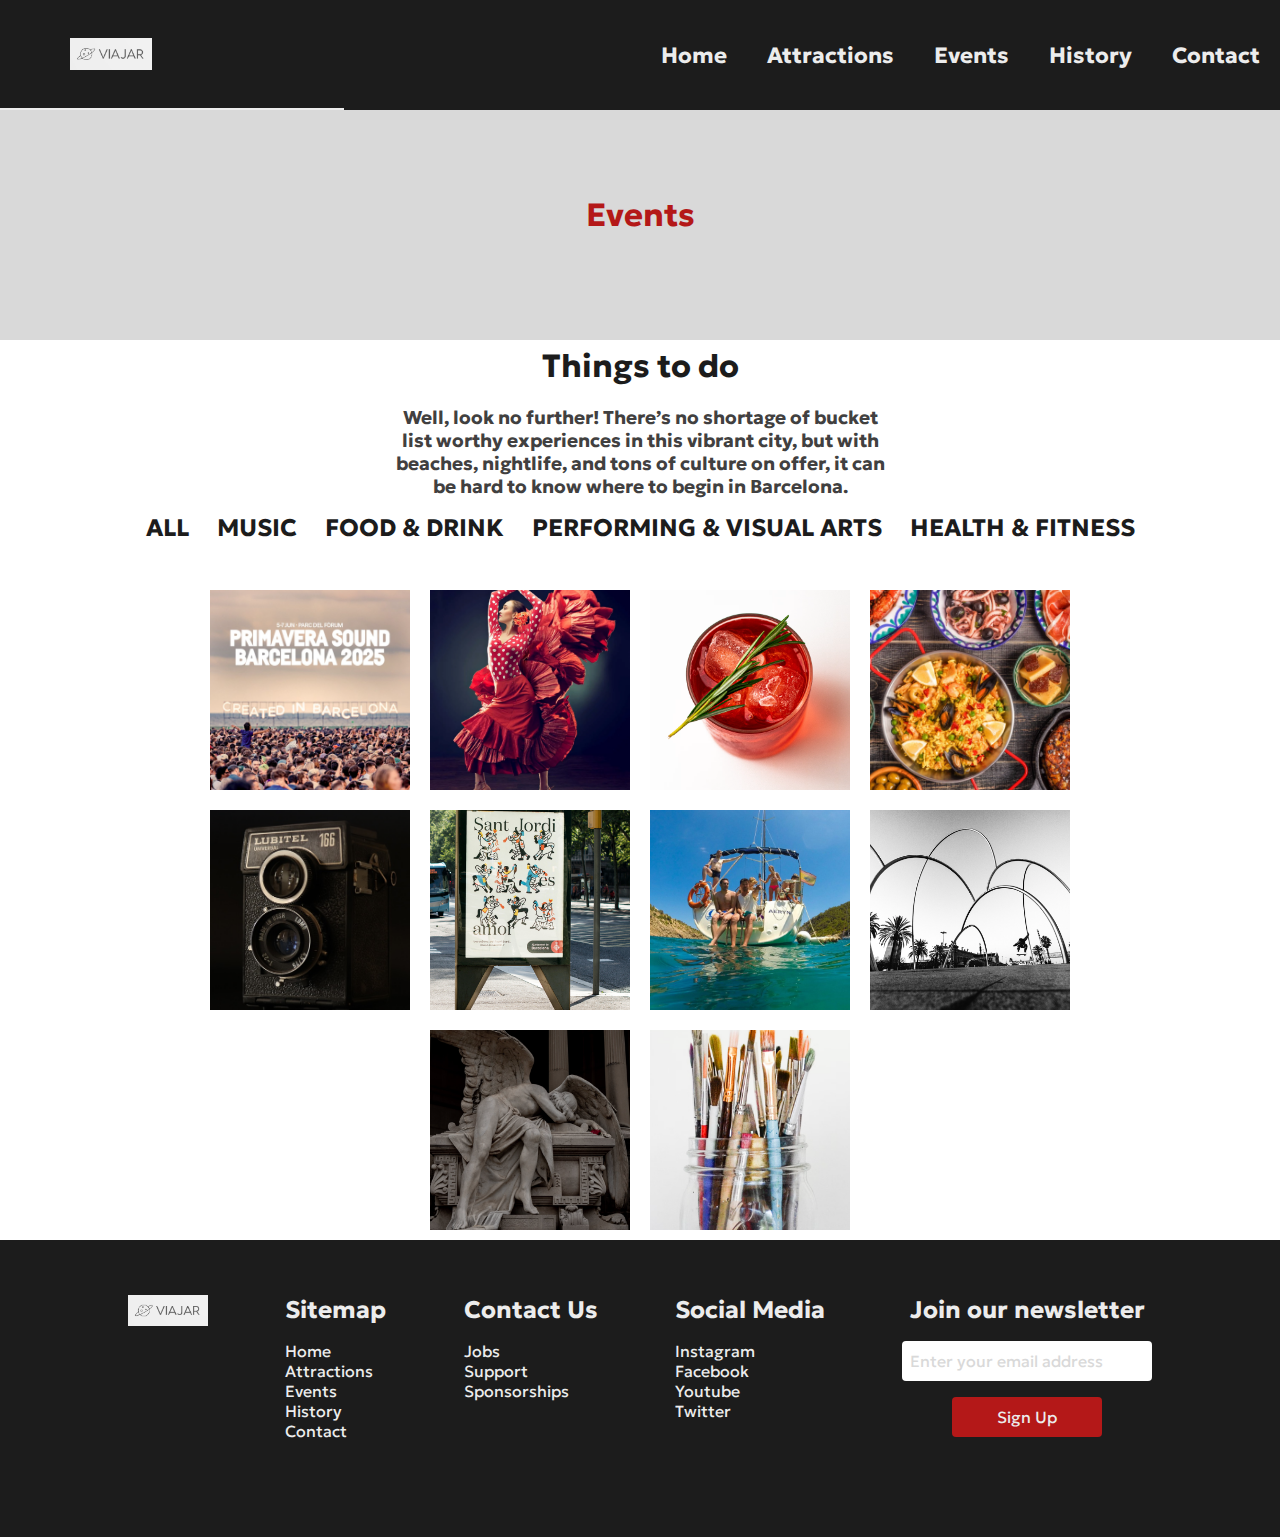
<file: events.html>
<!DOCTYPE html>
<html lang="en">
<head>
    <meta charset="UTF-8">
    <meta name="viewport" content="width=device-width, initial-scale=1.0">
    <title>Document</title>
    <link rel="stylesheet" href="styles/events.css">
    <link rel="stylesheet" href="https://cdnjs.cloudflare.com/ajax/libs/font-awesome/6.7.2/css/all.min.css" integrity="sha512-Evv84Mr4kqVGRNSgIGL/F/aIDqQb7xQ2vcrdIwxfjThSH8CSR7PBEakCr51Ck+w+/U6swU2Im1vVX0SVk9ABhg==" crossorigin="anonymous" referrerpolicy="no-referrer" />
    <link rel="preconnect" href="https://fonts.googleapis.com">
<link rel="preconnect" href="https://fonts.gstatic.com" crossorigin>
<link href="https://fonts.googleapis.com/css2?family=Dancing+Script:wght@400..700&family=Geologica:wght@100..900&display=swap" rel="stylesheet">
</head>
<body>
    <!--<div class="navbar">
        <nav>
          <h2 class="logo"><a href="index.html"><img src="viajar.white.png"></a></h2>
            <ul>
            <li><h2><a href="contact.html">Contact</a></h2></li>
            <li><h2><a href="history.html">History</a></h2></li>
            <li><h2><a href="events.html">Events</a></h2></li>
            <li><h2><a href="attractions.html">Attractions</a></h2></li>
            <li><h2><a href="index.html">Home</a></h2></li>
            </ul>
        </nav>
    </div> -->
    <nav>
      <input type="checkbox" id="sidebar-active" />
      <label for="sidebar-active" class="open-sidebar-button">
        <svg xmlns="http://www.w3.org/2000/svg" height="32px" viewBox="0 -960 960 960" width="32px" fill="#e3e3e3"><path d="M120-240v-80h720v80H120Zm0-200v-80h720v80H120Zm0-200v-80h720v80H120Z"/></svg>
      </label>
      <label id="overlay" for="sidebar-active"></label>
      <div class="links-container">
        <label for="sidebar-active" class="close-sidebar-button">
            <svg xmlns="http://www.w3.org/2000/svg" height="32px" viewBox="0 -960 960 960" width="32px" fill="#e3e3e3"><path d="m256-200-56-56 224-224-224-224 56-56 224 224 224-224 56 56-224 224 224 224-56 56-224-224-224 224Z"/></svg>
        </label>
        <a class="home-link" href="./index.html"><img class="logo" src="images/events.images/viajar.white.png" alt="Logo"></a>
        <a href="./index.html"><h4>Home</h4></a>
        <a href="./attractions.html"><h4>Attractions</h4></a>
        <a href="./events.html"><h4>Events</h4></a>
        <a href="./history.html"><h4>History</h4></a>
        <a href="./contact.html"><h4>Contact</h4></a>
      </div>
    </nav>     
    <div class="container-events">
        <div class="row-title-events"><h1>Events</h1></div>
    </div>
    <div class="container-events-text">
        <div class="row-main-text">
            <h1>Things to do</h1>
            <br>
            <div class="row-text-2">
             <h3>Well, look no further! There’s no shortage of bucket list worthy experiences in this vibrant city, but with beaches, nightlife, and tons of culture on offer, it can be hard to know where to begin in Barcelona.</h3>
            </div>
        </div>
        
        <div class="row-filters">
          <ul>
            <li><h2><a href="#" class="btn" onclick="filterImages('all')">All</a></h2></li>
            <li><h2><a href="#" class="btn" onclick="filterImages('music')">Music</a></h2></li>
            <li><h2><a href="#" class="btn" onclick="filterImages('food')">Food & Drink</a></h2></li>
            <li><h2><a href="#" class="btn" onclick="filterImages('performing')">Performing & Visual Arts</a></h2></li>
            <li><h2><a href="#" class="btn" onclick="filterImages('health')">Health & Fitness</a></h2></li>
        </ul>
        </div>
        <div id="image-container">
          <!-- images -->
           
      </div>
    </div>
    
    <!--<div class="row-events">
        <div class="primavera-event"><img src="images/events.images/primavera.jpg">
          <br>
          <i class="fa-regular fa-calendar"><span>02 Apr 2025</span></i>
          <br>
          <br>
            <h3>Electronic music festival</h3>
        </div>
        <div class="goya-event"><img src="images/events.images/goya.film.png">
          <br>
          <i class="fa-regular fa-calendar"><span>23 Aug 2025</span></i>
          <br>
          <br>
            <h3>Films awards</h3>
            
        </div>
        <div class="brunch-event"><img src="images/events.images/outdoor.jpg">
          <br>
          <i class="fa-regular fa-calendar"><span>06 Jun 2025</span></i>
          <br>
          <br>
            <h3>Street party </h3>
            

        </div>
    </div>
    <div class="row2-events">
      <div class="flamengo-event"><img src="images/events.images/flamengo.png">
        <br>
        <i class="fa-regular fa-calendar"><span>19 May 2025</span></i>
        <br>
        <br>
          <h3>Flamengo nights</h3>
          
      </div>
      <div class="cruise-event"><img src="images/events.images/boat.jpg">
        <br>
        <i class="fa-regular fa-calendar"><span>16 Sep 2025</span></i>
        <br>
        <br>
          <h3>Daily boat cruise</h3>
          
      </div>
      <div class="jordi-event"><img src="images/events.images/san.jordi.png">
        <br>
        <i class="fa-regular fa-calendar"><span>5 Oct 2025</span></i>
        <br>
        <br>
          <h3>El dia de Sant Jordi </h3>
          
        </div>
    </div>
    <div class="row3-events">
        <div class="event-1"><img src="images/events.images/skate.jpg">
          <br>
          <i class="fa-regular fa-calendar"><span>02 May 2025</span></i>
          <br>
          <br>
            <h3>Skate Show</h3>
            
        </div>
        <div class="event-2"><img src="images/events.images/carnival.jpg">
          <br>
          <i class="fa-regular fa-calendar"><span>27 Fev 2025</span></i>
          <br>
          <br>
            <h3>Carnival Festival</h3>
            
        </div>
        <div class="event-3"><img src="images/events.images/wine.jpg">
          <br>
          <i class="fa-regular fa-calendar"><span>05 Dec 2025</span></i>
          <br>
          <br>
            <h3>Wine Taste</h3>
            
          </div>
      </div>-->
      <div class="footer-container">
        <div class="footer">
            <ul class="footer-heading-logo">
                <li>
                    <h2><a href="./index.html"><img src="images/events.images/viajar.white.png"></a></h2>
                  </li>
            </ul>

          <ul> 
            <div class="footer-heading sitemap">
            <li><h2>Sitemap</h2></li>
            <li><a href="#">Home</a></li>
            <li><a href="#">Attractions</a></li>
            <li><a href="#">Events</a></li>
            <li><a href="#">History</a></li>
            <li><a href="#">Contact</a></li>
            </div>
        </ul>
        
          <!--<ul>
           <div class="footer-heading aboutUs">
            <li><h2>About Us</h2></li>
            <li>Blog</li>
            <li>Demo</li>
            <li>Customers</li>
            <li>Investors</li>
            <li>Terms of Service</li>
           </div>
          </ul>-->
          <ul>
         <div class="footer-heading contactUs">
          <li><h2>Contact Us</h2></li>
          <li>Jobs</li>
          <li>Support</li>
          <!--<li>Contact Us</li>-->
          <li>Sponsorships</li>
         </div>
          </ul>
          <ul>
         <div class="footer-heading socialMedia">
          <li><h2>Social Media</h2></li>
          <li>Instagram</li>
          <li>Facebook</li>
          <li>Youtube</li>
          <li>Twitter</li>
        </div>
          </ul>
          <ul>
        <div class="footer-email-form">
          <li><h2>Join our newsletter</h2></li>
          <li> <input type="email" placeholder="Enter your email address" id="footer-email"></li>
          <li><input type="submit" value="Sign Up" id="footer-email-btn"></li>
        </div>
      </ul>
       </div>
      </div>
      
  <script src="./scripts/script.events.js"></script>
</body>
</html>
</file>
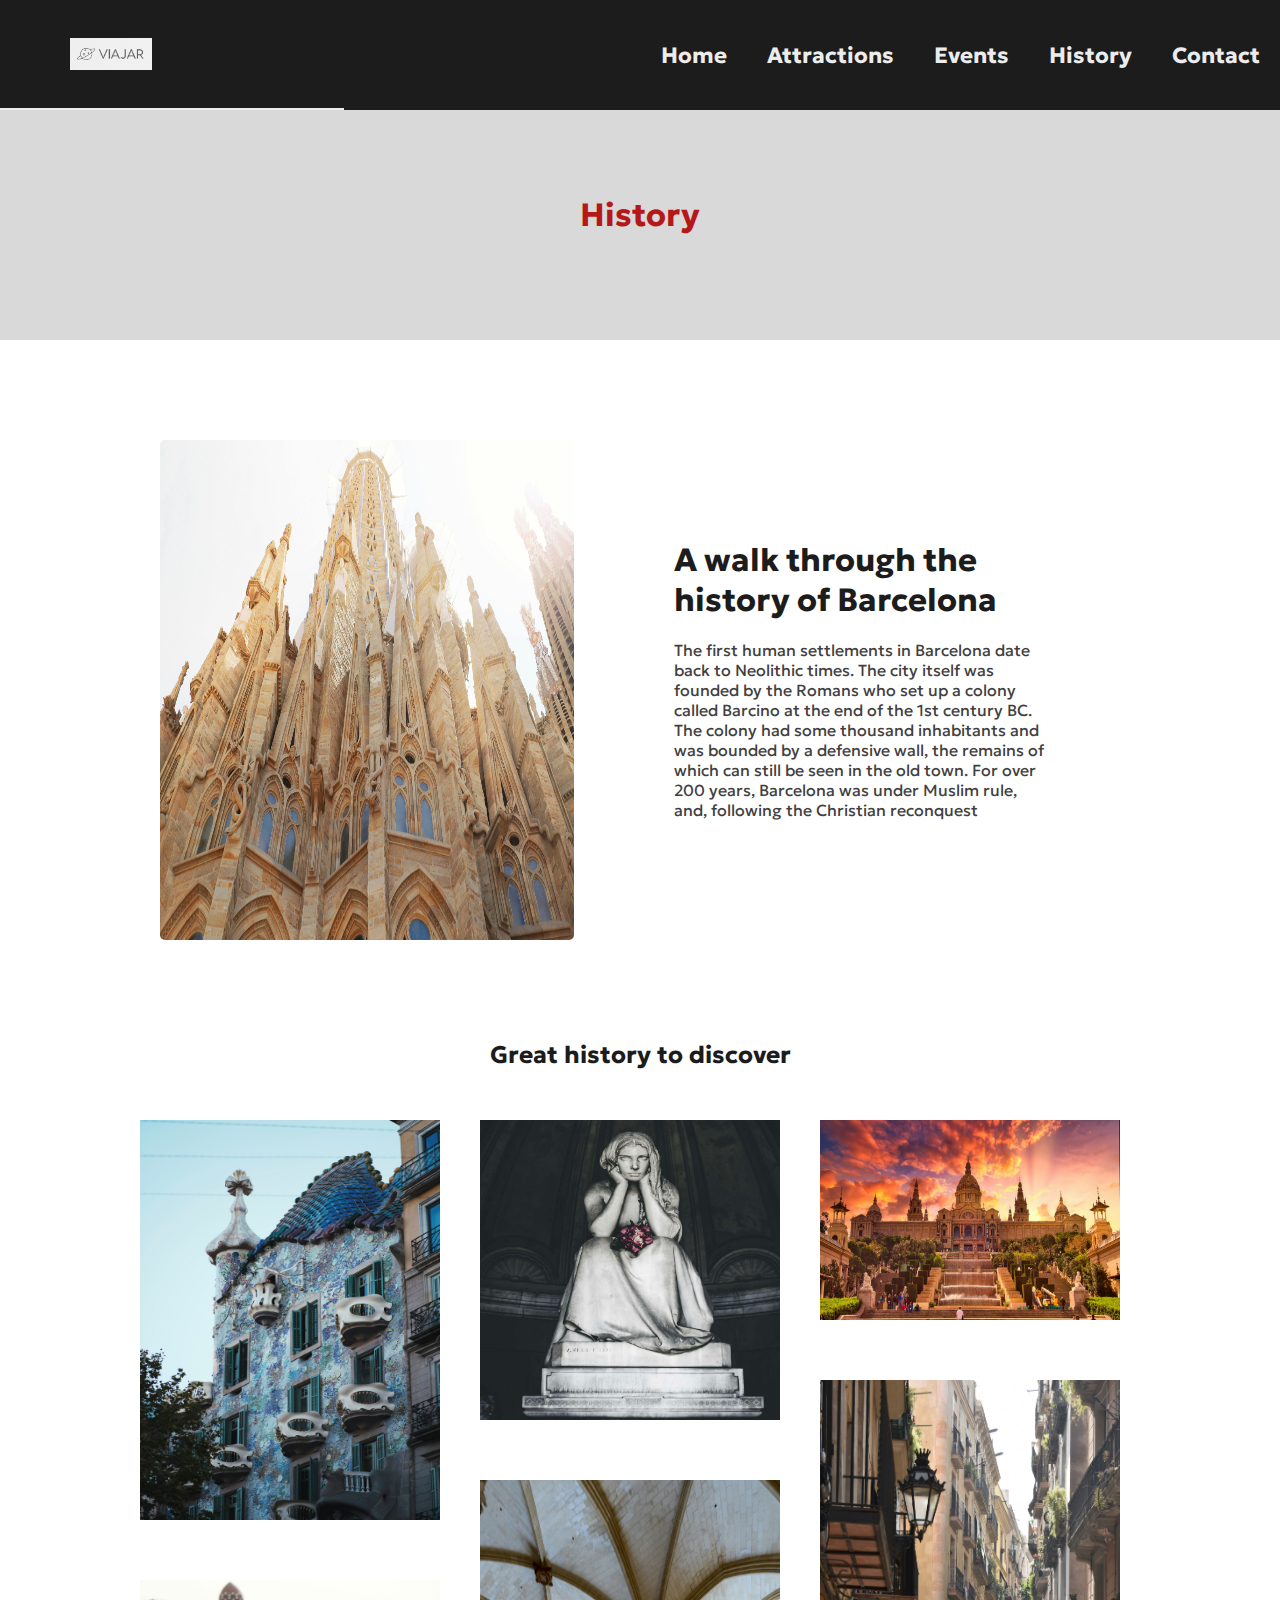
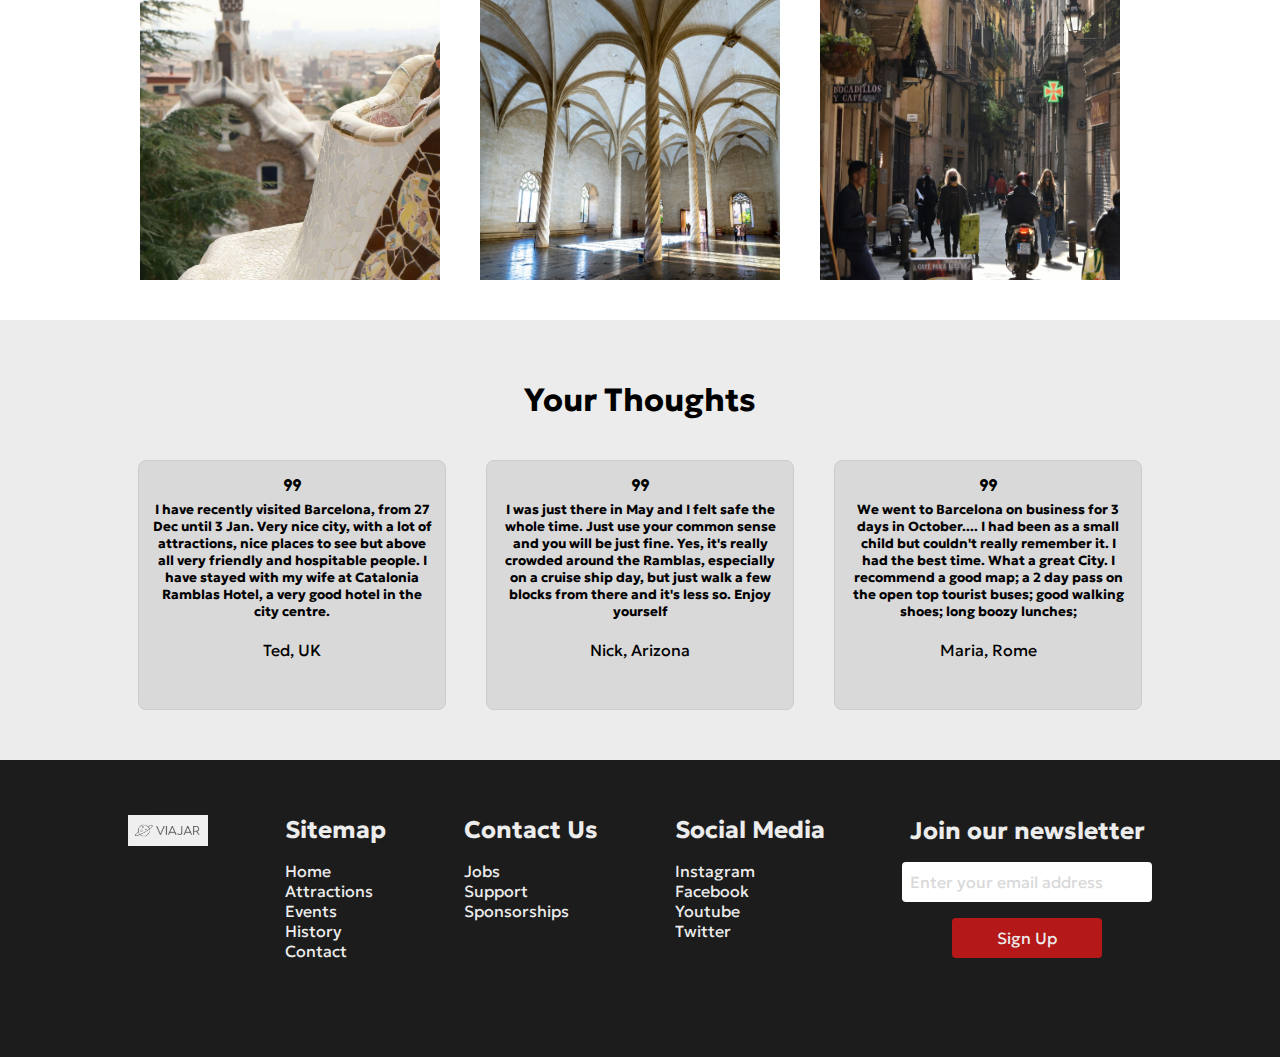
<file: history.html>
<!DOCTYPE html>
<html lang="en">
<head>
    <meta charset="UTF-8">
    <meta name="viewport" content="width=device-width, initial-scale=1.0">
    <title>Document</title>
    <link rel="stylesheet" href="styles/history.css">
    <link rel="stylesheet" href="https://fonts.googleapis.com/css2?family=Material+Symbols+Outlined:opsz,wght,FILL,GRAD@24,400,0,0&icon_names=format_quote" />
    <link rel="preconnect" href="https://fonts.googleapis.com">
<link rel="preconnect" href="https://fonts.gstatic.com" crossorigin>
<link href="https://fonts.googleapis.com/css2?family=Dancing+Script:wght@400..700&family=Geologica:wght@100..900&display=swap" rel="stylesheet">
</head>
<body>
  <nav>
    <input type="checkbox" id="sidebar-active" />
    <label for="sidebar-active" class="open-sidebar-button">
      <svg xmlns="http://www.w3.org/2000/svg" height="32px" viewBox="0 -960 960 960" width="32px" fill="#e3e3e3"><path d="M120-240v-80h720v80H120Zm0-200v-80h720v80H120Zm0-200v-80h720v80H120Z"/></svg>
    </label>
    <label id="overlay" for="sidebar-active"></label>
    <div class="links-container">
      <label for="sidebar-active" class="close-sidebar-button">
          <svg xmlns="http://www.w3.org/2000/svg" height="32px" viewBox="0 -960 960 960" width="32px" fill="#e3e3e3"><path d="m256-200-56-56 224-224-224-224 56-56 224 224 224-224 56 56-224 224 224 224-56 56-224-224-224 224Z"/></svg>
      </label>
      <a class="home-link" href="./index.html"><img class="logo" src="images/history.images/viajar.white.png" alt="Logo"></a>
      <a href="./index.html"><h4>Home</h4></a>
      <a href="./attractions.html"><h4>Attractions</h4></a>
      <a href="./events.html"><h4>Events</h4></a>
      <a href="./history.html"><h4>History</h4></a>
      <a href="./contact.html"><h4>Contact</h4></a>
    </div>
  </nav>
    <div class="container-title-history">
        <div class="row-text-history"><h1>History</h1></div>
    </div>  
    <div class="container-history">
        <div class="row-history">
           <div class="history-photo"><img src="images/history.images/sagrada.white..jpg"></div>
           <div class="history-text">
            <h1>A walk through the history of Barcelona </h1>
               <br>
               <p>The first human settlements in Barcelona date back to Neolithic times. The city itself was founded by the Romans who set up a colony called Barcino at the end of the 1st century BC. The colony had some thousand inhabitants and was bounded by a defensive wall, the remains of which can still be seen in the old town.
                For over 200 years, Barcelona was under Muslim rule, and, following the Christian reconquest</p>
           </div>
        </div>
    </div>    
    <div class="history-title-gallery"><h2>Great history to discover</h2></div>
    <div class="grid-container">
        <div class="box box1"><img src="images/history.images/gaud.jpg"></div>
        <div class="box box2"><img src="images/history.images/angel2.jpg"></div>
        <div class="box box3"><img src="images/history.images/national.jpg"></div>
        <div class="box box4"><img src="images/history.images/park.jpg"></div>
        <div class="box box5"><img src="images/history.images/palma.jpg"></div>
        <div class="box box6"><img src="images/history.images/goti.jpg"></div>
    </div>
    <div class="container-history-thoughts">
      <div class="row-thought-title">
          <h1>Your Thoughts</h1>
          
      </div>
      <div class="row-thoughts">
          <div class="thought-1">
              <span class="material-symbols-outlined">
                  format_quote
                  </span>
                    <h5>I have recently visited Barcelona, from 27 Dec until 3 Jan. Very nice city, with a lot of attractions, nice places to see but above all very friendly and hospitable people.
                      I have stayed with my wife at Catalonia Ramblas Hotel, a very good hotel in the city centre.</h5>
                      <br>
                      <p>Ted, UK</p>
          </div>
          <div class="thought-2">
              <span class="material-symbols-outlined">
                  format_quote
                  </span>
                  <h5>I was just there in May and I felt safe the whole time. Just use your common sense and you will be just fine. Yes, it's really crowded around the Ramblas, especially on a cruise ship day, but just walk a few blocks from there and it's less so. Enjoy yourself</h5>
                  <br>
                  <p>Nick, Arizona</p> 
          </div>
          <div class="thought-3">
              <span class="material-symbols-outlined">
                  format_quote
                  </span>
                  <h5>We went to Barcelona on business for 3 days in October.... I had been as a small child but couldn't really remember it. I had the best time. What a great City. I recommend a good map; a 2 day pass on the open top tourist buses; good walking shoes; long boozy lunches;</h5>
                  <br>
                  <p>Maria, Rome</p> 
          </div>
      </div>
    
  
      <div class="footer-container">
        <div class="footer">
            <ul class="footer-heading-logo">
                <li>
                    <h2><a href="./index.html"><img src="images/history.images/viajar.white.png"></a></h2>
                  </li>
            </ul>

            <ul class="footer-heading sitemap">
                <li><h2>Sitemap</h2></li>
                <li><a href="#">Home</a></li>
                <li><a href="#">Attractions</a></li>
                <li><a href="#">Events</a></li>
                <li><a href="#">History</a></li>
                <li><a href="#">Contact</a></li>
            </ul>
            
            <!--<ul class="footer-heading aboutUs">
                <li><h2>About Us</h2></li>
                <li><a href="#">Blog</a></li>
                <li><a href="#">Demo</a></li>
                <li><a href="#">Customers</a></li>
                <li><a href="#">Investors</a></li>
                <li><a href="#">Terms of Service</a></li>
            </ul> -->
    
            <ul class="footer-heading contactUs">
                <li><h2>Contact Us</h2></li>
                <li><a href="#">Jobs</a></li>
                <li><a href="#">Support</a></li>
                <!--<li><a href="#">Contact Us</a></li>-->
                <li><a href="#">Sponsorships</a></li>
            </ul>
    
            <ul class="footer-heading socialMedia">
                <li><h2>Social Media</h2></li>
                <li><a href="#">Instagram</a></li>
                <li><a href="#">Facebook</a></li>
                <li><a href="#">Youtube</a></li>
                <li><a href="#">Twitter</a></li>
            </ul>
    
            <ul class="footer-email-form">
                <li><h2>Join our newsletter</h2></li>
                <li> <input type="email" placeholder="Enter your email address" id="footer-email"></li>
                <li><input type="submit" value="Sign Up" id="footer-email-btn"></li>
            </ul>
        </div>
    </div>
      
</body>
</html>
</file>
<file: styles/attractions.css>
/*.navbar{
    height:150px;
    width: 100%;
    background-color:#1c1c1c;
    
}
nav{
    display: flex;
    align-items: center;
    justify-content: space-between;
    padding-top: 30px;
    padding-left: 70px;
    position: relative;
}
.logo{
    color: red;
    font-size: 28px;

}
nav ul li{
    list-style-type: none;
    padding: 10px 20px;
    text-align: center;
}
.logo img{
    width: 80px;
    margin-left:50px;
}
.navbar a{
    color: #ececec;
    text-decoration: none;
    padding: 4px;
    display: block;
    margin-bottom: 0.5rem;
}
.navbar h2{
    margin-bottom: 0.1rem;
}
.navbar ul{
    list-style-type: none;
    padding: 10px;
    margin: 0px;
    overflow: hidden;
    display: flex;
    justify-content: space-between;
}
.navbar a:hover{
    transition: 0.3s ease-out;
    color: #b41818;
}
.navbar li{
    float: right;
}*/
/*:root{
    --black-color: #202020;
    --white-color: #fff;
    --blue-color: #2269d3;
   
}*/

/*@import url('https://fonts.googleapis.com/css2?family=Dancing+Script:wght@400..700&family=Geologica:wght@100..900&display=swap');*/


*{
    margin: 0;
    padding: 0;
    box-sizing: border-box;
    list-style-type: none;
    text-decoration: none;
    font-family: "Geologica", sans-serif;
}


html{
    font-size: 1rem;
    font-family: "Geologica", sans-serif;
}

img {
    max-width: 100%;
    height: auto;
    display: block;
  }

nav{
    height: 110px;
    background-color: #1c1c1c;
    display: flex;
    justify-content: flex-end;
    align-items: center;
    position: relative;
}

.links-container{
    height: 100%;
    width: 100%;
    display: flex;
    flex-direction: row;
    align-items: center;
    
}

nav a{
    height: 100%;
    padding: 0 20px;
    display: flex;
    align-items: center;
    text-decoration: none;
    color: #ececec;
    font-size: 22px;
}

.logo{
    max-width: 27%;
    margin-left: 50px;
    max-height: 90%;
}

nav .links-container a:hover{
   /*  background-color: var(--blue-color); */
    border-bottom: 2px solid #ececec;
    transition: 0.5s ease-in;

}

nav .home-link{
    margin-right: auto;
}

nav svg{
    fill: #ececec;
}

#sidebar-active{
    display: none;
}

.open-sidebar-button, .close-sidebar-button{
 padding: 0 20px;
 display: none;
}

.container-attractions{
    width: 100%;
    height: 250px;
    list-style-type: none;
    background-color: #d9d9d9;
    margin-top: -20px;
    justify-content: center;
    align-items: center;
    display: flex;
    color: #b41818;
    
}
.row-text-attractions{
    justify-content: center;
    align-items: center;
    
}
/**{
    margin: 0px;
    padding: 0px;
    box-sizing: border-box;
    font-family:;
    list-style-type: none;
    font-family: "Geologica", sans-serif;
}*/
.about__container{
    min-height: 110vh;
    
}
.about__wrap {
    height: 800px;
    width: 80%;
    display: grid;
    grid-template-columns: 1fr 1fr;
    justify-content: center;
    align-items: center;
    gap: 3rem;
    margin: auto;
    
  }
  
  .about__images {
    height: 100%;
    width: 100%;
    display: grid;
    grid-template-columns: repeat(17, 1fr);
    grid-template-rows: repeat(15, 1fr);
    
  }
  
  .about__image--1 {
    grid-column: 5 / span 9;
    grid-row: 1 / span 6;
    /*z-index: 1;
    background: url("") no-repeat center center/cover #414040;*/
  }
  .about__image--1 img{
    width: 370px;
    height: 300px;
  }
  .about__image--2 {
    grid-column: 1 / span 9;
    grid-row: 6 / span 6;
    /*z-index: 2;
    background: url("") no-repeat center center/cover #4e4d4d;*/
  }
  .about__image--2 img{
    width: 380px;
    height: 300px;
  }
  
  /*.about__image--3 {
    grid-column: 4 / span 6;
    grid-row: 11 / span 4;
    z-index: 3;
    background: url("") no-repeat center center/cover #5a5858;
  }*/
  
  .about__text {
    width: 70%;
    /*line-height: 1.1;*/
    display: flex;
    flex-direction: column;
    align-items: flex-start;
    color: #1c1c1c;
    font-family: "Geologica", sans-serif;
  }
  
  .about__wrap {
    grid-template-columns: 1fr 1fr; 
    display: grid;
    justify-items: center; 
  }
  
  .about__text {
   order: 1;  
  }
  
  .about__images {
    order: 2;  
  }
  
  /*.about__text h2 {
    padding: 2rem 0;
    text-transform: uppercase;
    line-height: 1.2;
    letter-spacing: 0.1rem;
    font-weight: 300;
    color: #1c1c1c;
  }*/
  .about__text p{
    color: #414040;
  }
  .main-restaurants {
    display: flex;
    justify-content: center;
    align-items: center;
    min-height: 100vh;
    /*background-color: #f5f5f5;*/
    margin: 0;
}

.container {
    display: grid;
    grid-template-columns: 1fr;
    gap: 20px;
    width: 80%;
    background: white;
    /*justify-content: center;
    align-items: center;*/
    margin: auto;
}
.item {
    display: flex;
    background: white;
    /*box-shadow: 0px 4px 8px rgba(0, 0, 0, 0.1);*/
    padding: 0;
    border-radius: 8px;
    overflow: hidden;
    height: 350px;
    
}
.item img {
    width: 50%;
    height: 100%;
    object-fit: cover;
}
.content {   
    display: flex;
    flex-direction: column;
    justify-content: flex-start;
    padding: 20px;
    width: 50%;
    height: 100%;
    background-color: white;
    
}
.content h2 {
    margin:10px;
    padding-top: 20px;
    font-size: 1.5em;
    color: #1c1c1c;
    text-align: left;
    
}
.content p {
    font-size: 0.9em;
    color: #8d8c8c;
    margin-bottom: 20px;
    margin: 10px;
}
.content a {
    color: #b41818;
    text-decoration: none;
    font-weight: bold;
    margin: 10px;
}
.content a:hover{
    transform: translate(3px);
    color: #1c1c1c;
}
.about__container2 {
    min-height: 110vh;
    background-color: #d9d9d9;
  }
  
  .about__wrap2 {
    height: 800px;
    width: 100%;
    display: grid;
    grid-template-columns: 1fr 1fr;
    justify-content: center;
    align-items: center;
    gap: 3rem;
    margin: auto;
  }
  
  .about__images2 {
    height: 100%;
    width: 100%;
    display: grid;
    grid-template-columns: repeat(17, 1fr);
    grid-template-rows: repeat(15, 1fr);
  }
  
  .about__image--4 {
    grid-column: 5 / span 9;
    grid-row: 1 / span 6;
    z-index: 1;
    /*background: url("") no-repeat center center/cover #414040;*/
  }
  .about__image--4 img{
    width: 370px;
    height: 350px;
  }
  .about__image--5 {
    grid-column: 1 / span 9;
    grid-row: 6 / span 6;
    z-index: 2;
    /*background: url("") no-repeat center center/cover #4e4d4d;*/
  }
  .about__image--5 img{
    width: 370px;
    height: 350px;
  }
  .about__image--3 {
    grid-column: 4 / span 6;
    grid-row: 11 / span 4;
    z-index: 3;
    /*background: url("") no-repeat center center/cover #5a5858;*/
  }
  
  .about__text2 {
    width: 70%;
    line-height: 1.6;
    display: flex;
    flex-direction: column;
    align-items: flex-start;
  }
  
  .about__text h2 {
    padding: 2rem 0;
    /*text-transform: ;*/
    line-height: 1.2;
    font-weight: 0px;
  }
  .main-museums {
    display: flex;
    justify-content: center;
    align-items: center;
    min-height: 100vh;
    /*background-color: #f5f5f5;*/
    margin: 0;
    background-color: #d9d9d9;
}

.container-museums {
    display: grid;
    grid-template-columns: 1fr;
    gap: 20px;
    width: 80%;
    background: white;
    /*justify-content: center;
    align-items: center;*/
    margin: auto;
    background-color: #d9d9d9;
}
.item {
    display: flex;
    background: white;
    box-shadow: 0px 4px 8px rgba(0, 0, 0, 0.1);
    padding: 0;
    border-radius: 8px;
    overflow: hidden;
    height: 350px;
}

.item img {
    width: 50%;
    height: 100%;
    object-fit: cover;
}
/*.content {
    display: flex;
    flex-direction: column;
    justify-content: center;
    padding: 20px;
    width: 50%;
    
}
.content h2 {
    margin-bottom: 20px;
    font-size: 1.5em;
}
.content p {
    font-size: 0.9em;
    color: #414040;
    margin-bottom: 140px;
}
.content a {
    color: #B41818;
    text-decoration: none;
    font-weight: bold;
    margin-bottom: 100px;
}*/
.footer-container {
    background:#1c1c1c;
    padding: 4rem 0 ;
    width: 100%;
    display: flex;
    justify-content: center;
    padding-top: 55px;
    height: auto;
}
.footer {
    width: 80%;
    height: auto;
    background: #1c1c1c;;
    color: #ececec;
    display: flex;
    flex-wrap: wrap;
    margin: 0 auto;
    justify-content: space-between;
}
.footer-heading {
    display: flex;
    flex-direction: column;
    margin-bottom: 2rem;
    text-align: left;
}
.footer-heading h2 {
    margin-bottom: 1rem;
    text-decoration: none;
    list-style-type: none;
}
.footer-heading a {
    color: #ececec;
    text-decoration: none;
    margin-bottom: 0.5rem;
    
}
.footer-heading a:hover {
    color:#B41818;
    transition: 0.3s ease-out;
    
}
.footer-email-form  h2 {
    margin-bottom: 1rem;
    
}
#footer-email {
    width: 250px;
    height: 40px;
    border-radius: 4px;
    border: none;
    padding-left: 0.5rem;
    font-size: 1rem;
    margin-bottom: 1rem;
    
}
.footer-email-form{
    display: flex;
    flex-direction: column;
    align-items: center;
    justify-content: center;
    text-align: center;
    margin-top: -35px;
}

#footer-email::placeholder {
    color: #d9d9d9;
    
}
#footer-email-btn {
    width: 150px; 
    height: 40px;
    border-radius: 4px;
    background-color: #B41818;
    outline: none;
    border: none;
    color: #ececec;
    font-size: 1rem;
    text-align: center;
}

#footer-email-btn:hover {
    background-color: skyblue;
    transition: all 0.4s ease-out;
    
}
.footer-logo ul li{
    display: flex;
    margin: 0 0 1rem;
    text-decoration: none;
    list-style-type: none;
    flex-direction: column;
    text-align: left;
}
.footer-logo img{
    width: 80px;
    text-decoration: none;
    
}
.footer-heading-logo ul li{
    width: 50px;
    display: inline-block;
    text-decoration: none;
    list-style-type: none;
}
.footer-heading-logo img{
    width: 80px;
    
}
@media (max-width: 760px) {
    /*.logo {
        margin-left: 20px;
    }

    nav {
        padding-left: 20px;
    }*/

    /*.navbar ul {
        display: block; 
     /*   width: 100%;
        text-align: left;
    }

    .navbar li {
        display: block; 
       /* text-align: left;
        padding: 10px 20px; 
    /*}*/
    .links-container{
        flex-direction: column;
        align-items: flex-start;
        position: fixed;
        top:0;
        right: -100%;
        width: 450px;
        z-index: 10;
        background-color: #1c1c1c;
        box-shadow: -5px 0 5px rgba(0,0,0, 0.25);
        transition: 0.75s ease-out;
    }
    nav a{
        box-sizing: border-box;
        height: auto;
        width: 100%;
        padding: 20px 30px;
        justify-content: left;
    }
    
    .open-sidebar-button, .close-sidebar-button{
        padding: 20px;
        display: block;
       }
       #sidebar-active:checked ~ .links-container{
        right: 0;
       }
       #sidebar-active:checked ~ #overlay{
        height: 100%;
        width: 100%;
        position: fixed;
        top: 0;
        left: 0;
        z-index: 9;
       }
    
       .logo{
        max-width: 50%;
        max-height: 70%;
        margin-left: -5px;
       }
    .container-attractions {
        height: 200px;
        flex-direction: column;
        text-align: center;
    }

    .row-text-attractions h1 {
        font-size: 1.8rem;
    }

    .about__wrap {
        width: 95%;
        grid-template-columns: 1fr;
        height: auto;
    }

    .about__image--1 img,
    .about__image--2 img {
        width: 100%;
        height: auto;
    }

    .about__text {
        width: 100%;
        text-align: center;
        font-size: 0.95rem;
    }

    .about__images {
        display: flex;
        flex-direction: column;
        justify-content: center;
        align-items: center;
    }

    .about__image--1,
    .about__image--2 {
        width: 100%;
        text-align: center;
    }

    .about__text p {
        margin-top: 1rem;
    }
    .container {
        width: 95%;
        grid-template-columns: 1fr;
    }

    .item {
        flex-direction: column;
        height: auto;
        margin-bottom: 20px;
    }

    .item img {
        width: 100%;
        height: 250px;
    }

    .content {
        width: 100%;
        padding: 15px;
    }

    .content h2 {
        font-size: 1.2em;
        text-align: center;
    }

    .content p {
        font-size: 0.95em;
        margin-bottom: 10px;
    }

    .content a {
        font-size: 1.1em;
        text-align: center;
    }
    .about__container2 {
        padding: 20px 0;
    }

    .about__wrap2 {
        width: 95%;
        grid-template-columns: 1fr;
        height: auto;
    }

    .about__image--4 img,
    .about__image--5 img {
        width: 100%;
        height: auto;
    }

    .about__text2 {
        width: 100%;
        text-align: center;
        font-size: 0.95rem;
        
    }

    .about__images2 {
        display: flex;
        flex-direction: column;
        justify-content: center;
        align-items: center;
    }

    .about__image--4,
    .about__image--5 {
        width: 100%;
        text-align: center;
    }

    .about__text2 p {
        margin-top: 1rem;
    }

    .about__text2 h2 {
        font-size: 1.5rem;
    }
    .footer {
        flex-direction: column; 
        align-items: left;
        
    }

    .footer-heading {
        margin-right: 0; 
        text-align: center; 
    }
    .footer-email-form{
        width: 100%;
        align-items: center;
    }
    .footer-email-form input{
        width: 80%;
        margin-left: 30px;
    }
    .footer-heading h2 {
        font-size: 1.5rem;
    }

    #footer-email {
        width: 80%; 
        max-width: 300px;
    }

    #footer-email-btn {
        width: 100% !important;
        /*max-width: 150px;*/
        font-size: 1rem;
        margin:auto;
    }

    .footer-logo img {
        width: 60px;
    }

    .footer-heading-logo img {
        width: 60px;
        margin: 0;
    }
    .footer-container ul li{
        margin: auto;
       
    }
}
@media (max-width: 1080px) {
    /*.navbar ul {
        display: block; /* Καθετο μενου όταν η οθόνη μικραίνει */
        /*width: 100%; 
        text-align: left; /* Ευθυγράμμιση του κειμένου στα αριστερά */
   /* }

    .navbar li {
        display: block; /* Κάθε item σε νέα γραμμή */
        /*text-align: left;
        padding: 10px 20px; /* Προσθήκη padding για καλύτερη εμφάνιση */
   /* }*/
   .links-container{
    flex-direction: column;
    align-items: flex-start;
    position: fixed;
    top:0;
    right: -100%;
    width: 450px;
    z-index: 10;
    background-color: #1c1c1c;
    box-shadow: -5px 0 5px rgba(0,0,0, 0.25);
    transition: 0.75s ease-out;
}
nav a{
    box-sizing: border-box;
    height: auto;
    width: 100%;
    padding: 20px 30px;
    justify-content: left;
}

.open-sidebar-button, .close-sidebar-button{
    padding: 20px;
    display: block;
   }
   #sidebar-active:checked ~ .links-container{
    right: 0;
   }
   #sidebar-active:checked ~ #overlay{
    height: 100%;
    width: 100%;
    position: fixed;
    top: 0;
    left: 0;
    z-index: 9;
   }
   .logo{
    max-width: 50%;
    max-height: 70%;
    margin-left: -5px;
   }
    .about__wrap {
        width: 90%;
        grid-template-columns: 1fr 1fr;
    }
  
    .about__image--1 img,
    .about__image--2 img {
        width: 300px;
        height: 280px;
    }

    .about__text {
        width: 80%;
        font-size: 1rem;
    }
    .container {
        width: 90%;
    }

    .item {
        flex-direction: row;
        height: auto;
    }

    .item img {
        width: 40%;
        height: auto;
    }

    .content {
        width: 60%;
    }

    .content h2 {
        font-size: 1.3em;
    }

    .content p {
        font-size: 1em;
    }
    .about__wrap2 {
        width: 90%;
        grid-template-columns: 1fr 1fr;
    }
  
    .about__image--4 img,
    .about__image--5 img {
        width: 300px;
        height: 280px;
    }

    .about__text2 {
        width: 80%;
        font-size: 1rem;
    }
    .footer {
        flex-direction: column; 
        align-items: center;
    }

    .footer-heading {
        margin-right: 0;
        text-align: center;
    }

    .footer-heading h2 {
        font-size: 1.5rem;
    }

    .footer-logo img {
        width: 70px;
    }

    .footer-heading-logo img {
        width: 70px;
        margin-right: 0;
    }

    #footer-email {
        width: 80%;
        max-width: 350px;
        margin-bottom: 1rem;
    }

    #footer-email-btn {
        width: 100% !important;
    }
    .footer-email-form{
        width: 100%;
        align-items: center;
    }
}
</file>
<file: styles/contact.css>
html{
    font-size: 1rem;
    font-family: "Geologica", sans-serif;
}

img {
    max-width: 100%;
    height: auto;
    display: block;
  }

nav{
    height: 110px;
    background-color:#1c1c1c;
    display: flex;
    justify-content: flex-end;
    align-items: center;
    position: relative;
}

.links-container{
    height: 100%;
    width: 100%;
    display: flex;
    flex-direction: row;
    align-items: center;
    
}

nav a{
    height: 100%;
    padding: 0 20px;
    display: flex;
    align-items: center;
    text-decoration: none;
    color: #ececec;
    font-size: 22px;
    
}

.logo{
    max-width: 27%;
    margin-left: 50px;
    max-height: 90%;
}

nav .links-container a:hover{
   /*  background-color: var(--blue-color); */
    border-bottom: 2px solid #ececec;
    transition: 0.5s ease-in;

}

nav .home-link{
    margin-right: auto;
}

nav svg{
    fill: #ececec;
}

#sidebar-active{
    display: none;
}

.open-sidebar-button, .close-sidebar-button{
 padding: 0 20px;
 display: none;
}
*{
    margin: 0;
    padding: 0px;
    box-sizing: border-box;
    font-family: "Geologica", sans-serif;
    list-style-type: none;
}
.container-contact{
    max-width: 100%;
    height: 250px;
    list-style-type: none;
    background-color: #d9d9d9;
    margin-top: -20px;
    justify-content: center;
    align-items: center;
    display: flex;
    color: #b41818;
    
}
.row-text-contact{
    justify-content: center;
    align-items: center;
    text-align: center;
}
.contact{
    min-height: 100vh;
    padding: 50px;
    text-align: center;
    width: 80%;
    margin: auto;
    display: flex;
    flex-wrap: wrap;
    justify-content: center;
}
/*.container-contact{
    max-width: 80%;
    margin: auto;
    
}
.container-contact h2{
    font-size: 36px;
    margin-bottom: 40px;
    color: #333;
    
}*/
.contact-wrap{
    display:flex;
    /*grid-template-columns: repeat(2, 1fr);*/
    grid-gap: 60px;
    text-align: left;
    flex-wrap: wrap;
    justify-content: space-between;
    width: 100%;
    max-width: 1200px;
    margin: 0 auto;
}
.contact-form-title{
    text-align:left;
    
}

#contact-form h3{
    font-size: 24px;
    margin-bottom: 20px;
    color: #1c1c1c;
    
}
.form-group{
    margin-bottom: 20px;
    text-align: left;
}
/*#contact-form{
    border: solid 1px #ececec;
    padding: 30px;
    border-radius: 20px;
    
}*/
.contact-info, #contact-form{
    flex: 1;
    min-width: 45%;
    margin: 10px;
}
#contact-form{
    border: solid 1px #ececec;
    padding: 30px;
    border-radius: 20px;
}

input, textarea{
    width:100%;
    max-width: 400px;
    padding: 12px;
    border-radius:;
    border:solid  #ececec 1px;
    border: ;
    background-color:;
    color: #d9d9d9;
    
}
#message{
    height: 100px;
}
input:focus,
textarea:focus{
    outline: none;
    box-shadow: 0 0 8px #ececec;
    
}
button{
    display: inline-block;
    padding: 12px 24px;
    background-color: #b41818;
    color: #ececec;
    border: none;
    cursor: pointer;
    transition: 0.3s ease;
    width: 100%;
    max-width: 400px;
}
button:hover{
    background-color: skyblue;
    
}
/*.contact-info{
    text-align: left;
    font-family: "Geologica", sans-serif;
    border: solid 0px;
    
}*/
.contact-info h3{
    font-size: 24px;
    margin-bottom: 20px;
    /*color: #333;*/
        
}
.contact-info h5{
    font-size: px;
    margin-bottom: 20px;
    color: #8d8c8c;
}
.contact-info p{
    margin-bottom: 10px;
    color: #ececec;
    color: #1c1c1c;
    
}
.contact-info i{
    color:#b41818;
    margin-right: 10px;
    font-size: 18px;
}
.fa-brands {
    padding: 8px;
}
.image-anime{
    width: 300px;
    margin: auto;
}
/*#Plane{
    position: absolute;
    bottom: 0;
    right: 50%;
    transform: translateX(-30%);
    height: 400px;
    transition: all 30s;
    /*animation-iteration-count: infinite;*/
/*}
#Cloud_2{
    position: absolute;
    bottom: 0;
    right: 50%;
    transform: translateX(-50%);
    height: 400px;
    transition: all 30s;
    
}
#Cloud_1{
    position: absolute;
    bottom: 0;
    left: 50%;
    transform: translateY(-40%);
    height: 400px;
    transition: all 30s;
}
#Cloud_3{
    position: absolute;
    bottom: 0;
    right: 50%;
    transform: translateY(50%);
    height: 400px;
    transition: all 30s;
}*/
#Plane {
    animation: movePlane 7s linear infinite ;
  }
  
  @keyframes movePlane {
    0% {
      transform: translateX(-200px); 
    }
     100% {
        transform: translateX(50px); 
    }
  }
  #Cloud_1 {
    animation: moveCloud_1 7s linear infinite;
  }
  @keyframes moveCloud_1 {
    0% {
        transform: translateX(0); 
      }
       100% {
          transform: translateX(100px); 
      }
  }
  #Cloud_2 {
    animation: moveCloud_2 20s linear infinite;
  }
  @keyframes moveCloud_2 {
    0% {
        transform: translateX(100px); 
      }
       100% {
          transform: translateX(-250px); 
      }
  }
  #Cloud_3{
    animation: moveCloud_3 10s linear infinite;
  }
  @keyframes moveCloud_3 {
    0% {
        transform: translateX(100px); 
      }
       100% {
          transform: translateX(-250px); 
      }
    }
    
    #Earth {
        animation: rotateAnimation 200s linear infinite;
        transform-origin: center center;
      }
  
      @keyframes rotateAnimation {
        0% {
          transform: rotate(0deg);
        }
        100% {
          transform: rotate(360deg);
        }
      }

.footer-container {
    background:#1c1c1c;
    padding: 4rem 0 ;
    width: 100%;
    display: flex;
    justify-content: center;
    padding-top: 55px;
    height: auto;
}
.footer {
    width: 80%;
    height: auto;
    background: #1c1c1c;;
    color: #ececec;
    display: flex;
    flex-wrap: wrap;
    margin: 0 auto;
    justify-content: space-between;
}
.footer-heading {
    display: flex;
    flex-direction: column;
    margin-bottom: 2rem;
    text-align: left;
}
.footer-heading h2 {
    margin-bottom: 1rem;
    text-decoration: none;
    list-style-type: none;
}
.footer-heading a {
    color: #ececec;
    text-decoration: none;
    margin-bottom: 0.5rem;
    
}
.footer-heading a:hover {
    color:#B41818;
    transition: 0.3s ease-out;
    
}
.footer-email-form  h2 {
    margin-bottom: 1rem;
    
}
#footer-email {
    width: 250px;
    height: 40px;
    border-radius: 4px;
    border: none;
    padding-left: 0.5rem;
    font-size: 1rem;
    margin-bottom: 1rem;
    
}
.footer-email-form{
    display: flex;
    flex-direction: column;
    align-items: center;
    justify-content: center;
    text-align: center;
    margin-top: -35px;
}

#footer-email::placeholder {
    color: #d9d9d9;
    
}
#footer-email-btn {
    width: 150px; 
    height: 40px;
    border-radius: 4px;
    background-color: #B41818;
    outline: none;
    border: none;
    color: #ececec;
    font-size: 1rem;
    text-align: center;
}

#footer-email-btn:hover {
    background-color: skyblue;
    transition: all 0.4s ease-out;
    
}
.footer-logo ul li{
    display: flex;
    margin: 0 0 1rem;
    text-decoration: none;
    list-style-type: none;
    flex-direction: column;
    text-align: left;
}
.footer-logo img{
    width: 80px;
    text-decoration: none;
    
}
.footer-heading-logo ul li{
    width: 50px;
    display: inline-block;
    text-decoration: none;
    list-style-type: none;
}
.footer-heading-logo img{
    width: 80px;
    
}
@media (max-width: 760px){
    .links-container{
        flex-direction: column;
        align-items: flex-start;
        position: fixed;
        top:0;
        right: -100%;
        width: 450px;
        z-index: 10;
        background-color: #1c1c1c;
        box-shadow: -5px 0 5px rgba(0,0,0, 0.25);
        transition: 0.75s ease-out;
    }
    nav a{
        box-sizing: border-box;
        height: auto;
        width: 100%;
        padding: 20px 30px;
        justify-content: left;
    }
    
    .open-sidebar-button, .close-sidebar-button{
        padding: 20px;
        display: block;
       }
       #sidebar-active:checked ~ .links-container{
        right: 0;
       }
       #sidebar-active:checked ~ #overlay{
        height: 100%;
        width: 100%;
        position: fixed;
        top: 0;
        left: 0;
        z-index: 9;
       }
    
       .logo{
        max-width: 50%;
        max-height: 70%;
        margin-left: -5px;
       }
       .container-contact {
        height: 200px; 
        padding: 10px; 
    }

    .row-text-contact h1 {
        font-size: 1.5rem; 
    }
    .contact-wrap {
        flex-direction: column; 
        justify-content: center;
    }

    .contact-info, #contact-form {
        min-width: 100%; 
        margin: 10px 0;
    }

    
    input, textarea, button {
        max-width: 100%;
    }

    
    .contact-info h3,
    .contact-form-title h3 {
        font-size: 20px;
    }

    .contact-info h5 {
        font-size: 14px;
    }
    .footer {
        flex-direction: column; 
        align-items: left;
        
    }

    .footer-heading {
        margin-right: 0; 
        text-align: center; 
    }
    .footer-email-form{
        width: 100%;
        align-items: center;
    }
    .footer-email-form input{
        width: 80%;
        margin-left: 30px;
    }
    .footer-heading h2 {
        font-size: 1.5rem;
    }

    #footer-email {
        width: 80%; 
        max-width: 300px;
    }

    #footer-email-btn {
        width: 100% !important;
        /*max-width: 150px;*/
        font-size: 1rem;
        margin:auto;
    }

    .footer-logo img {
        width: 60px;
    }

    .footer-heading-logo img {
        width: 60px;
        margin: 0;
    }
    .footer-container ul li{
        margin: auto;
       
    }
}
@media (max-width: 1080px){
    .links-container{
        flex-direction: column;
        align-items: flex-start;
        position: fixed;
        top:0;
        right: -100%;
        width: 450px;
        z-index: 10;
        background-color: #1c1c1c;
        box-shadow: -5px 0 5px rgba(0,0,0, 0.25);
        transition: 0.75s ease-out;
    }
    nav a{
        box-sizing: border-box;
        height: auto;
        width: 100%;
        padding: 20px 30px;
        justify-content: left;
    }
    
    .open-sidebar-button, .close-sidebar-button{
        padding: 20px;
        display: block;
       }
       #sidebar-active:checked ~ .links-container{
        right: 0;
       }
       #sidebar-active:checked ~ #overlay{
        height: 100%;
        width: 100%;
        position: fixed;
        top: 0;
        left: 0;
        z-index: 9;
       }
       .logo{
        max-width: 50%;
        max-height: 70%;
        margin-left: -5px;
       }
       .container-contact {
        height: 220px; 
    }

    .row-text-contact h1 {
        font-size: 1.75rem; 
    }
    .contact-wrap {
        flex-direction: column; 
        justify-content: center;
    }

    .contact-info, #contact-form {
        min-width: 100%; 
        margin: 10px 0;
    }
       .footer {
        flex-direction: column; 
        align-items: center;
    }

    .footer-heading {
        margin-right: 0;
        text-align: center;
    }

    .footer-heading h2 {
        font-size: 1.5rem;
    }

    .footer-logo img {
        width: 70px;
    }

    .footer-heading-logo img {
        width: 70px;
        margin-right: 0;
    }

    #footer-email {
        width: 80%;
        max-width: 350px;
        margin-bottom: 1rem;
    }

    #footer-email-btn {
        width: 100% !important;
    }
    .footer-email-form{
        width: 100%;
        align-items: center;
    }
}
</file>
<file: styles/events.css>
*{
    margin: 0px;
    padding: 0px;
    box-sizing: border-box;
    list-style-type: none;
    text-decoration: none;
    font-family: "Geologica", sans-serif;
}
/*.navbar{
    height:150px;
    width: 100%;
    background-color:#1c1c1c;
    
}
nav{
    display: flex;
    align-items: center;
    justify-content: space-between;
    padding-top: 30px;
    padding-left: 70px;
    
}
.logo{
    color: red;
    font-size: 28px;

}
nav ul li{
    list-style-type: none;
    display: inline-block;
    padding: 10px 20px;
}
.logo img{
    width: 80px;
    margin-left:50px;
}
.navbar a{
    color: #ECECEC;
    text-decoration: none;
    padding: 4px;
    display: block;
    text-align: center;
    margin-bottom: 0.5rem;
}
.navbar h2{
    margin-bottom: 0.1rem;
}
.navbar ul{
    list-style-type: none;
    padding: 10px;
    margin: 0px;
    overflow: hidden;

}
.navbar a:hover{
    transition: 0.3s ease-out;
    color: #b41818;
}
.navbar li{
    float: right;
}*/
/*:root{
    --black-color: #202020;
    --white-color: #fff;
    --blue-color: #2269d3;
   
}*/

/*@import url('https://fonts.googleapis.com/css2?family=Dancing+Script:wght@400..700&family=Geologica:wght@100..900&display=swap');*/


html{
    font-size: 1rem;
    font-family: "Geologica", sans-serif;
}

img {
    max-width: 100%;
    height: auto;
    display: block;
  }

nav{
    height: 110px;
    background-color: #1c1c1c;
    display: flex;
    justify-content: flex-end;
    align-items: center;
    position: relative;
}

.links-container{
    height: 100%;
    width: 100%;
    display: flex;
    flex-direction: row;
    align-items: center;
    
}

nav a{
    height: 100%;
    padding: 0 20px;
    display: flex;
    align-items: center;
    text-decoration: none;
    color: #ececec;
    font-size: 22px;
}

.logo{
    max-width: 27%;
    margin-left: 50px;
    max-height: 90%;
}

nav .links-container a:hover{
   /*  background-color: var(--blue-color); */
    border-bottom: 2px solid #ececec;
    transition: 0.5s ease-in;

}

nav .home-link{
    margin-right: auto;
}

nav svg{
    fill: #ececec;
}

#sidebar-active{
    display: none;
}

.open-sidebar-button, .close-sidebar-button{
 padding: 0 20px;
 display: none;
}

.container-events{
    width: 100%;
    height: 250px;
    list-style-type: none;
    background-color: #d9d9d9;
    justify-content: center;
    align-items: center;
    display: flex;
    color: #b41818;
    margin-top: -20px;
}
.row-title-events{
    justify-content: center;
    align-items: center;
    
}
.container-events-text{
    width:80%;
    height: 400px;
    /*background-color: aliceblue;*/
    display: flex;
    flex-direction: column;
    margin:auto;
    justify-content: center;
    align-items: center;
    text-align: center;
    height: 900px;
}
.row-main-text{
    text-align: center;
    width: 500px;
    margin: auto;
    text-align: center;
    color: #1c1c1c;
}
.row-text-2{
    display: flex;
    color: #1c1c1c;
}
.row-text-2 h3{
    color: #414040;
}

/*.row-explain-text{
    justify-content: center;
    align-items: center;
    width: 80%;
    height: 80px;
    display: flex;
}*/
/*.row-filters{
    justify-content: center;
    align-items: center;
    display:flex ;
    gap: 20px;
    margin: auto;
    flex-wrap: wrap;
}
.row-filters ul {
    display: flex;
    gap: 20px;
    padding: 0;
}
.row-filters ul li{ 
    list-style-type: none;
}
.row-filters a{
    padding: 4px;
    margin-bottom: 0.5rem;
    color: #1c1c1c;
    display: flex;
    flex-wrap: wrap;
}*/
.row-filters{
    justify-content: center;
    align-items: center;
    display:flex ;
    gap: 20px;
    margin: auto;
    flex-wrap: wrap;
    text-transform: uppercase;
    cursor: pointer;
    user-select: none;
    position: relative;
}
.row-filters li{
    display: block;
    position: relative;
    
}
.row-filters ul {
    display: flex;
    gap: 20px;
    padding: 0;
    
}
li::before, li::after {
    width: 0%;
    height: 3px;
    content: "";
    position: absolute;
    top: 50%;
    display: block;
    background: transparent;
    transition: all 500ms cubic-bezier(0.075, 0.82, 0.165, 1);
    
}

li::before{
    left: -1.5px;
}

li::after {
    left: 1.5px;
    background: transparent;
}

li:hover::before{
    background: #8d8c8c;
    width: 100%;
}

li:hover::after {
    background: transparent;
    width: 100%;
    transition: 0s;
}
.row-filters a{
    padding: 4px;
    margin-bottom: 0.5rem;
    color: #1c1c1c;
    display: flex;
    flex-wrap: wrap;
}
#image-container {
    display: flex;
    flex-wrap: wrap;
    justify-content: center;
    margin-top: 20px;
    /*height: 500px;*/
    height: auto;
}
#image-container img{
    width: 200px;
    height: 200px;
}

.image-item {
    display: none; 
    width: 200px;
    height: 200px;  
    margin: 10px;
}

.image-item img {
    width: 100%;
    height: 100%;
    object-fit: cover;
    
}
.btn{
    display:inline-block;
    color: white;
    padding: 1em 1em;
    /*margin: 150px 0;*/
   
}
.btn:hover{
    color: #B41818;
    
}
.row-events{
    /*width: 80%;
    height: 500px;*/
    /*background-color: 0px 2px 4px rgb(190, 108, 108);*/
    display: flex;
    /*flex-direction: row;*/
    gap: 20px;
    margin: auto;
    color: #1c1c1c;
    justify-content: space-between;
    flex-wrap: wrap;
}
/*.fa-regular{
    margin-left: 20px;
    font-size: 12px;
    color: #8d8c8c;
    
}
span{
    padding-left: 7px;
}
.row-events h3{
    margin-left: 20px;
    color: #414040;
}*/
.primavera-event{
    border: solid 1px #ECECEC;
    /*border-radius: 5px;*/
    width: 300px;
    height: 400px;
    background-color:white;
    margin: auto;
    /*box-shadow: 10px 5px 25px rgb(131, 128, 128);*/
}
/*.primavera-event img{
    display: flex;
    width: 300px;
    height: 280px;
    border-radius:5px ;
}
.calendar-icon{
    font-size: 2px;
}
.primavera-event .btn{
    width: 150px;
    margin-top: 15px;
    text-decoration: none;
}
.goya-event{
    border: solid 1px #ECECEC ;
    border-radius: 0px;
    width: 300px;
    height: 400px;
    background-color: white;
    margin: auto;
    /*box-shadow: 10px 5px 25px whitesmoke;*/
/*}*/
/*.brunch-event{
    border:solid 1px #ECECEC;
    border-radius: 5px;
    width: 300px;
    height: 400px;
    background-color:white;
    margin: auto;
    /*box-shadow: 10px 5px 25px whitesmoke;*/
/*}*/
/*.brunch-event img{
    display: flex;
    width: 300px;
    height: 280px;
    border-radius:5px ;
}


.goya-event img{
    display: flex;
    width: 300px;
    height: 280px;
    border-radius:5px ;
}*/
.row2-events{
    /*width: 80%;
    height: 500px;*/
    /*background-color: 0px 2px 4px rgb(106, 95, 95);*/
    display: flex;
    /*flex-direction: row;*/
    gap: 20px; 
    margin: auto; 
    color: #1c1c1c; 
    justify-content: space-between;
    flex-wrap: wrap;
}
/*.row2-events h3{
    margin-left: 20px;
    color: #414040;
}
.flamengo-event{
    border: 10px;
    border-radius: 5px;
    width: 300px;
    height: 400px;
    margin: auto;
    border: solid 1px #ECECEC;
}
.flamengo-event img{
    display: flex;
    width: 300px;
    border-radius:5px ;
    height: 280px;
}
.cruise-event{
    border: 10px;
    border-radius: 5px;
    width: 300px;
    height: 400px;
    margin: auto;
    border: solid 1px #ECECEC;
}
.cruise-event img{
    display: flex;
    width: 300px;
    height: 280px;
    border-radius:5px ;
}
.jordi-event{
    border: 10px;
    border-radius: 5px;
    width: 300px;
    height: 400px;
    margin: auto;
    border: solid 1px #ECECEC;
}
.jordi-event img{
    display: flex;
    height: 280px;
    width: 300px;
    border-radius:5px ;
}
.card img{
    width: 100%;
    height:300px;
    
}
.card-content{
    padding: 16px;
}
.card-content h3{
    font-size: 28px;

}

ul li {
    display:flex;
    align-items: center;
}*/
.row3-events{
    /*width: 80%;
    height: 500px;*/
    display: flex;
    /*flex-direction: row;*/
    gap: 20px; 
    margin: auto;
    color: #1c1c1c;
    justify-content: space-between;
    flex-wrap: wrap;
}
/*.row3-events h3{
    margin-left: 20px;
    color: #414040;
}
.event-1{
    border: 10px;
    border-radius: 5px;
    width: 300px;
    height: 400px;
    margin: auto;
    border: solid 1px #ECECEC;
}
.event-1 img{
    display: flex;
    width: 300px;
    border-radius:5px ;
    height: 280px;
}
.event-2{
    border: 10px;
    border-radius: 5px;
    width: 300px;
    height: 400px;
    margin: auto;
    border: solid 1px #ECECEC;
}
.event-2 img{
    display: flex;
    width: 300px;
    border-radius:5px ;
    height: 280px;
}
.event-3{
    border: 10px;
    border-radius: 5px;
    width: 300px;
    height: 400px;
    margin: auto;
    border: solid 1px #ECECEC;
}
.event-3 img{
    display: flex;
    width: 300px;
    border-radius:5px ;
    height: 280px;
}*/
.footer-container {
    background:#1c1c1c;
    padding: 4rem 0 ;
    width: 100%;
    display: flex;
    justify-content: center;
    padding-top: 55px;
    height: auto;
}
.footer {
    width: 80%;
    height: auto;
    background: #1c1c1c;;
    color: #ececec;
    display: flex;
    flex-wrap: wrap;
    margin: 0 auto;
    justify-content: space-between;
}
.footer-heading {
    display: flex;
    flex-direction: column;
    margin-bottom: 2rem;
    text-align: left;
}
.footer-heading h2 {
    margin-bottom: 1rem;
    text-decoration: none;
    list-style-type: none;
}
.footer-heading a {
    color: #ececec;
    text-decoration: none;
    margin-bottom: 0.5rem;
    
}
.footer-heading a:hover {
    color:#B41818;
    transition: 0.3s ease-out;
    
}
.footer-email-form  h2 {
    margin-bottom: 1rem;
    
}
#footer-email {
    width: 250px;
    height: 40px;
    border-radius: 4px;
    border: none;
    padding-left: 0.5rem;
    font-size: 1rem;
    margin-bottom: 1rem;
    
}
.footer-email-form{
    display: flex;
    flex-direction: column;
    align-items: center;
    justify-content: center;
    text-align: center;
    margin-top: 0px;
}

#footer-email::placeholder {
    color: #d9d9d9;
    
}
#footer-email-btn {
    width: 150px; 
    height: 40px;
    border-radius: 4px;
    background-color: #B41818;
    outline: none;
    border: none;
    color: #ececec;
    font-size: 1rem;
    text-align: center;
}

#footer-email-btn:hover {
    background-color: skyblue;
    transition: all 0.4s ease-out;
    
}
.footer-logo ul li{
    display: flex;
    margin: 0 0 1rem;
    text-decoration: none;
    list-style-type: none;
    flex-direction: column;
    text-align: left;
}
.footer-logo img{
    width: 80px;
    text-decoration: none;
    
}
.footer-heading-logo ul li{
    width: 50px;
    display: inline-block;
    text-decoration: none;
    list-style-type: none;
}
.footer-heading-logo img{
    width: 80px;
    
}

@media (max-width: 760px) {
    .links-container{
        flex-direction: column;
        align-items: flex-start;
        position: fixed;
        top:0;
        right: -100%;
        width: 450px;
        z-index: 10;
        background-color: #1c1c1c;
        box-shadow: -5px 0 5px rgba(0,0,0, 0.25);
        transition: 0.75s ease-out;
    }
    nav a{
        box-sizing: border-box;
        height: auto;
        width: 100%;
        padding: 20px 30px;
        justify-content: left;
    }
    
    .open-sidebar-button, .close-sidebar-button{
        padding: 20px;
        display: block;
       }
       #sidebar-active:checked ~ .links-container{
        right: 0;
       }
       #sidebar-active:checked ~ #overlay{
        height: 100%;
        width: 100%;
        position: fixed;
        top: 0;
        left: 0;
        z-index: 9;
       }
    
       .logo{
        max-width: 50%;
        max-height: 70%;
        margin-left: -5px;
       }
    
    
    .container-events {
        height: auto; 
    }

    .container-events-text {
        width: 95%; 
        padding-top: 20px;
        height: auto;
    }
    .row-title-events{
        margin-top: 5%;
    }

    .row-main-text {
        width: 90%; 
    }

    /*.row-filters {
        display: block; 
        gap: 15px;
        margin-bottom: 2%; 
    }*/
    .row-filters{
        flex-direction: column;
    }

    .row-filters ul li {
        display: block; 
        padding: 10px 0;
        margin-bottom: -3%;
    }
    #image-container{
        justify-content: center;
        padding: 0px;
    }
    #image-container img{
        width: 100%;
        height: 200px;
        margin: 0px;
        
    }
    .image-item{
        width: 30%;
        height: auto;
        margin: 10px 10;
    }
    .primavera-event, .goya-event, .brunch-event,
    .flamengo-event, .cruise-event, .jordi-event,
    .event-1, .event-2, .event-3 {
        width: 100%;
        height: auto;
        padding: 10px;
        margin-bottom: 10px;
    }
    .primavera-event img, .goya-event img, .brunch-event img,
    .flamengo-event img, .cruise-event img, .jordi-event img,
    .event-1 img, .event-2 img, .event-3 img {
        width: 100%;
        height: auto;
        object-fit: cover;
    }
    .btn {
        padding: 0.7em 1em; 
    }
    .row-title-events h1, .row-main-text h1{
        margin-bottom: 15px;
    }
    
    .row-events, .row2-events, .row3-events {
        flex-direction: column;
    }
    
    .footer {
        flex-direction: column; 
        align-items: left;
        
    }

    .footer-heading {
        margin-right: 0; 
        text-align: center; 
    }
    .footer-email-form{
        width: 100%;
        align-items: center;
    }
    .footer-email-form input{
        width: 80%;
        margin-left: 30px;
    }
    .footer-heading h2 {
        font-size: 1.5rem;
    }

    #footer-email {
        width: 80%; 
        max-width: 300px;
    }

    #footer-email-btn {
        width: 100% !important;
        /*max-width: 150px;*/
        font-size: 1rem;
        margin:auto;
    }

    .footer-logo img {
        width: 60px;
    }

    .footer-heading-logo img {
        width: 60px;
        margin: 0;
    }
    .footer-container ul li{
        margin: auto;
       
    }
}
@media (max-width: 1100px) {
    .links-container{
        flex-direction: column;
        align-items: flex-start;
        position: fixed;
        top:0;
        right: -100%;
        width: 450px;
        z-index: 10;
        background-color: #1c1c1c;
        box-shadow: -5px 0 5px rgba(0,0,0, 0.25);
        transition: 0.75s ease-out;
    }
    nav a{
        box-sizing: border-box;
        height: auto;
        width: 100%;
        padding: 20px 30px;
        justify-content: left;
    }
    
    .open-sidebar-button, .close-sidebar-button{
        padding: 20px;
        display: block;
       }
       #sidebar-active:checked ~ .links-container{
        right: 0;
       }
       #sidebar-active:checked ~ #overlay{
        height: 100%;
        width: 100%;
        position: fixed;
        top: 0;
        left: 0;
        z-index: 9;
       }
       .logo{
        max-width: 50%;
        max-height: 70%;
        margin-left: -5px;
       }
    .container-events{
        height: auto;
    }
    .row-title-events{
        margin-top: 5%;
    }
    .container-events-text {
        width: 90%; 
        padding-top: 20px;
        height: 1200px;
    }

    .row-main-text {
        width: 90%; 
    }

    .row-filters {
        /*display: block; 
        gap: 15px;*/
        flex-direction: row;
        gap: 30px;
    }

    .row-filters ul li {
        display: block; 
        text-align: center; 
        /*padding: 10px 0;*/
        margin-bottom: -3%;
    }
    #image-container {
        display: flex;
        flex-wrap: wrap;
        justify-content: space-evenly;
        padding: 10px;
    }
    #image-container img {
        width: 75%; 
        height: 150px; 
        object-fit: cover;
        margin: 10px;
    }
    
    
    
    .btn {
        padding: 0.8em 1.2em; 
    }
    .row-events, .row2-events, .row3-events {
        flex-direction: column;  
        align-items: center;
        max-width: 50%;
    }
    .row-events div, .row2-events div, .row3-events div {
        width: 80%;  
    }

    .row-events img, .row2-events img, .row3-events img {
        width: 100%; 
    }

    h3 {
        font-size: 1.2rem;  
    }

    .fa-regular {
        font-size: 14px;  
    }
    .footer {
        flex-direction: column; 
        align-items: center;
    }

    .footer-heading {
        margin-right: 0;
        text-align: center;
    }

    .footer-heading h2 {
        font-size: 1.5rem;
    }

    .footer-logo img {
        width: 70px;
    }

    .footer-heading-logo img {
        width: 70px;
        margin-right: 0;
    }

    #footer-email {
        width: 80%;
        max-width: 350px;
        margin-bottom: 1rem;
    }

    #footer-email-btn {
        width: 100% !important;
        font-size: 1rem;
        margin:auto;
        }
    
    .footer-email-form{
        width: 100%;
        align-items: center;
    }
    .footer-container ul li{
        margin: auto;
       
    }
    .footer-email-form input{
        width: 80%;
        margin-left: 30px;
    }
}
</file>
<file: styles/history.css>
*{
    margin: 0;
    padding: 0;
    box-sizing: border-box;
    list-style-type: none;
    font-family: "Geologica", sans-serif;

}

html{
    font-size: 1rem;
    font-family: "Geologica", sans-serif;
}

img {
    max-width: 100%;
    height: auto;
    display: block;
  }

nav{
    height: 110px;
    background-color:#1c1c1c;
    display: flex;
    justify-content: flex-end;
    align-items: center;
    position: relative;
}

.links-container{
    height: 100%;
    width: 100%;
    display: flex;
    flex-direction: row;
    align-items: center;
    
}

nav a{
    height: 100%;
    padding: 0 20px;
    display: flex;
    align-items: center;
    text-decoration: none;
    color: #ececec;
    font-size: 22px;
    
}

.logo{
    max-width: 27%;
    margin-left: 50px;
    max-height: 90%;
}

nav .links-container a:hover{
   /*  background-color: var(--blue-color); */
    border-bottom: 2px solid #ececec;
    transition: 0.5s ease-in;

}

nav .home-link{
    margin-right: auto;
}

nav svg{
    fill: #ececec;
}

#sidebar-active{
    display: none;
}

.open-sidebar-button, .close-sidebar-button{
 padding: 0 20px;
 display: none;
}
/*body{
    display: flex;
    justify-content: center;
    align-items: center;
    height: 120vh;
    background-color: lightblue;
    
}*/
.container-title-history{
    width: 100%;
    height: 250px;
    list-style-type: none;
    background-color: #d9d9d9;
    justify-content: center;
    align-items: center;
    display: flex;
    color: #b41818;
    margin-top: -20px;
    
}
.row-text-history{
    justify-content: center;
    align-items: center;
    color: #b41818;
    
}
.container-history{
    width: 80%;
    height: 700px;
    background-color:;
    margin: auto;
    justify-content: center;
    text-align: center;
    display: flex;
}
.row-history{
    max-width: 80%;
    height: 700px;
    display: flex;
    flex-direction: row;
    gap: 100px;
    margin: auto;
}
.history-photo{
    border: 10px;
    border-radius: 5px;
    width: 550px;
    height: 500px;
    display: flex;
    margin: auto;
    margin-left: -70px;
    /*margin-top: 300px;*/
    
}
/*.history-photo img{
    display: flex;
    width: 550px;
    height: 500px;
    border-radius:5px ;
    /*margin-right: 70px;*/
/*}*/
.history-photo img {
    width: 100%;
    height: 100%;
    border-radius: 5px;
}

.history-text{
    border: 10px;
    border-radius: 5px;
    width: 500px;
    height: 300px;
    margin: auto;
    
}
.history-text h1{
    justify-content: left;
    text-align: left;
    color: #1c1c1c;
}
.history-text p{
    justify-content: left;
    text-align: left;
    color: #414040;
}
.history-title-gallery {
    justify-content: center;
    align-items: center;
    text-align: center;
    width: 100%;
    height: 80px;
    margin:  auto;
    color: #1c1c1c;
}
.grid-container{
    display: grid;
    grid-template-columns: repeat(3, 1fr);
    grid-template-rows: repeat(2,auto);
    grid-template-areas: 
    "box1 box2 box3"
    "box4 box5 box6";
    gap: 20px;
    width: 80%;
    max-width: 1000px;
    height: 800px;
    margin: auto;
}
.box{
    display: flex;
    justify-content: center;
    align-items: center;
    color:;
    background-color:;
    border-radius: 5px;
    font-size: 20px;
}
.box1{
    grid-area: box1;
    height: 400px;
    width: 300px;
}
.box1 img{
    width: 300px;
    height: 400px;
}
.box2{
    grid-area: box2;
    height: 300px;
    width: 300px;
}
.box2 img{
    width: 300px;
    height: 300px;
}
.box3{
    grid-area: box3;
    height: 200px;
    width: 300px;
}
.box3 img{
    width: 300px;
    height: 200px;
}
.box4{
    grid-area: box4;
    height: 300px;
    width: 300px;
}
.box4 img{
    width: 300px;
    height: 300px;
}
.box5{
    grid-area: box5;
    height: 400px;
    width: 300px;
    margin-top: -100px;
}
.box5 img{
    width: 300px;
    height: 400px;
}
.box6{
    grid-area: box6;
    height: 500px;
    width: 300px;
    margin-top: -200px;
}
.box6 img{
    width: 300px;
    height: 500px;
}
/**{
    margin: 0px;
    padding: 0px;
    box-sizing: border-box;
    list-style-type: none;
    
}*/
.container-history-thoughts {
    width: 100%;
    height: 500px;
    margin:  auto;
    background-color: #ECECEC;
    position: absolute;
}
.row-thought-title {
    width: 330px;
    height: 30px;
    text-align: center;
    justify-content: center;
    align-items: center;
    margin: auto;
    margin-top: 60px;
}

.row-thoughts{
    width: 80%;
    height: 350px;
    display: flex;
    flex-direction: row;
    gap: 20px;
    margin: auto;
    justify-content: space-between;
}
.thought-1{
    /*border: solid 1px #ECECEC;
    width: 300px;
    height: 200px;
    background-color:white;
    margin: auto;
    box-sizing: border-box;
    padding: 12px;*/
    background-color: #d9d9d9;
    padding: 20px;
    text-align: center;
    width: 30%; 
    height: 250px;
    border: 1px solid #ccc;
    border-radius: 8px;
    box-shadow: 0 4px 8px #414040(0, 0, 0, 0.1);
    padding: 12px;
    margin: auto;
}
.thought-2{
    /*border: solid 1px #ECECEC ;
    border-radius: 0px;
    width: 300px;
    height: 200px;
    background-color: white;
    margin: auto;
    box-sizing: border-box;
    padding: 12px;*/
    background-color: #d9d9d9;
    padding: 20px;
    text-align: center;
    width: 30%; 
    height: 250px;
    border: 1px solid #ccc;
    border-radius: 8px;
    box-shadow: 0 4px 8px #414040(0, 0, 0, 0.1);
    padding: 12px;
    margin: auto;
}
.thought-3{
    /*border:solid 1px #ECECEC;
    border-radius: 5px;
    width: 300px;
    height: 200px;
    background-color:white;
    margin: auto;
    box-sizing: border-box;
    padding: 12px;*/
    background-color: #d9d9d9;
    padding: 20px;
    text-align: center;
    width: 30%; 
    height: 250px;
    border: 1px solid #ccc;
    border-radius: 8px;
    box-shadow: 0 4px 8px #414040(0, 0, 0, 0.1);
    padding: 12px;
    margin: auto;
}
.footer-container {
    background:#1c1c1c;
    padding: 4rem 0 ;
    width: 100%;
    display: flex;
    justify-content: center;
    padding-top: 55px;
    height: auto;
}
.footer {
    width: 80%;
    height: auto;
    background: #1c1c1c;;
    color: #ececec;
    display: flex;
    flex-wrap: wrap;
    margin: 0 auto;
    justify-content: space-between;
}
.footer-heading {
    display: flex;
    flex-direction: column;
    margin-bottom: 2rem;
    text-align: left;
}
.footer-heading h2 {
    margin-bottom: 1rem;
    text-decoration: none;
    list-style-type: none;
}
.footer-heading a {
    color: #ececec;
    text-decoration: none;
    margin-bottom: 0.5rem;
    
}
.footer-heading a:hover {
    color:#B41818;
    transition: 0.3s ease-out;
    
}
.footer-email-form  h2 {
    margin-bottom: 1rem;
    
}
#footer-email {
    width: 250px;
    height: 40px;
    border-radius: 4px;
    border: none;
    padding-left: 0.5rem;
    font-size: 1rem;
    margin-bottom: 1rem;
    
}
.footer-email-form{
    display: flex;
    flex-direction: column;
    align-items: center;
    justify-content: center;
    text-align: center;
    margin-top: -35px;
}

#footer-email::placeholder {
    color: #d9d9d9;
    
}
#footer-email-btn {
    width: 150px; 
    height: 40px;
    border-radius: 4px;
    background-color: #B41818;
    outline: none;
    border: none;
    color: #ececec;
    font-size: 1rem;
    text-align: center;
}

#footer-email-btn:hover {
    background-color: skyblue;
    transition: all 0.4s ease-out;
    
}
.footer-logo ul li{
    display: flex;
    margin: 0 0 1rem;
    text-decoration: none;
    list-style-type: none;
    flex-direction: column;
    text-align: left;
}
.footer-logo img{
    width: 80px;
    text-decoration: none;
    
}
.footer-heading-logo ul li{
    width: 50px;
    display: inline-block;
    text-decoration: none;
    list-style-type: none;
}
.footer-heading-logo img{
    width: 80px;
    
}
@media (max-width: 760px) {
    .links-container{
        flex-direction: column;
        align-items: flex-start;
        position: fixed;
        top:0;
        right: -100%;
        width: 450px;
        z-index: 10;
        background-color: #1c1c1c;
        box-shadow: -5px 0 5px rgba(0,0,0, 0.25);
        transition: 0.75s ease-out;
    }
    nav a{
        box-sizing: border-box;
        height: auto;
        width: 100%;
        padding: 20px 30px;
        justify-content: left;
    }
    
    .open-sidebar-button, .close-sidebar-button{
        padding: 20px;
        display: block;
       }
       #sidebar-active:checked ~ .links-container{
        right: 0;
       }
       #sidebar-active:checked ~ #overlay{
        height: 100%;
        width: 100%;
        position: fixed;
        top: 0;
        left: 0;
        z-index: 9;
       }
    
       .logo{
        max-width: 50%;
        max-height: 70%;
        margin-left: -5px;
       }
       .container-title-history {
        height: 200px; 
        margin-top: 0; 
        padding: 0 15px; 
    }

    .row-text-history h1 {
        font-size: 1.8rem; 
        text-align: center; 
    }
    .container-history {
        width: 95%;
        height: auto; 
        flex-direction: column; 
        padding: 20px; 
    }

    .row-history {
        flex-direction: column; 
        gap: 20px; 
        height: auto;
    }

    .history-photo {
        width: 90%;
        height: auto;
        margin-left: 0;
    }

    .history-photo img {
        width: 100%;
        height: auto;
    }

    .history-text {
        width: 90%;
        height: auto;
    }

    .history-text h1 {
        font-size: 1.8rem; 
        text-align: center; 
    }

    .history-text p {
        font-size: 1rem; 
        text-align: center; 
    }
    .grid-container {
        grid-template-columns: 1fr; 
        grid-template-areas: 
        "box1"
        "box2"
        "box3"
        "box4"
        "box5"
        "box6";
        width: 90%;
        height: auto;
        gap: 10px;
    }

    .box {
        width: 100%; 
        height: auto; 
    }

    .box1 img, .box2 img, .box3 img, .box4 img, .box5 img, .box6 img {
        width: 100%; 
        height: auto; 
    }
    .row-thoughts {
        flex-direction: column; 
        align-items: center; 
        height: auto; 
        flex-direction: column;
    }

    .thought-1, .thought-2, .thought-3 {
        width: 90%; 
        margin-bottom: 20px; 
        
    }

    .thought-1, .thought-2, .thought-3 {
        height: auto; 
    }
    
    .footer {
        flex-direction: column; 
        align-items: left;
        
    }

    .footer-heading {
        margin-right: 0; 
        text-align: center; 
    }
    .footer-email-form{
        width: 100%;
        align-items: center;
    }
    .footer-email-form input{
        width: 80%;
        margin-left: 30px;
    }
    .footer-heading h2 {
        font-size: 1.5rem;
    }

    #footer-email {
        width: 80%; 
        max-width: 300px;
    }

    #footer-email-btn {
        width: 100% !important;
        /*max-width: 150px;*/
        font-size: 1rem;
        margin:auto;
    }

    .footer-logo img {
        width: 60px;
    }

    .footer-heading-logo img {
        width: 60px;
        margin: 0;
    }
    .footer-container ul li{
        margin: auto;
       
    }
}
@media (min-width: 761px) and (max-width: 1000px){
    .links-container{
        flex-direction: column;
        align-items: flex-start;
        position: fixed;
        top:0;
        right: -100%;
        width: 450px;
        z-index: 10;
        background-color: #1c1c1c;
        box-shadow: -5px 0 5px rgba(0,0,0, 0.25);
        transition: 0.75s ease-out;
    }
    nav a{
        box-sizing: border-box;
        height: auto;
        width: 100%;
        padding: 20px 30px;
        justify-content: left;
    }
    
    .open-sidebar-button, .close-sidebar-button{
        padding: 20px;
        display: block;
       }
       #sidebar-active:checked ~ .links-container{
        right: 0;
       }
       #sidebar-active:checked ~ #overlay{
        height: 100%;
        width: 100%;
        position: fixed;
        top: 0;
        left: 0;
        z-index: 9;
       }
       .logo{
        max-width: 50%;
        max-height: 70%;
        margin-left: -5px;
       }
       .container-title-history {
        height: 220px; 
        padding: 0 20px; 
    }

    .row-text-history h1 {
        font-size: 2rem; 
        text-align: center; 
    }
    .container-history {
        width: 90%; 
        height: auto; 
        flex-direction: column; 
        padding: 20px;
    }

    .row-history {
        flex-direction: column; 
        gap: 30px; 
        height: auto;
    }

    .history-photo {
        width: 80%; 
        height: auto;
        margin-left: 0;
    }

    .history-photo img {
        width: 100%;
        height: auto;
    }

    .history-text {
        width: 80%; 
        height: auto;
    }

    .history-text h1 {
        font-size: 2rem; 
        text-align: center; 
    }

    .history-text p {
        font-size: 1.2rem; 
        text-align: center; 
    }
    /*.grid-container {
        grid-template-columns: repeat(2, 1fr); 
        grid-template-areas: 
        "box1 box2"
        "box3 box4"
        "box5 box6";
        width: 90%;
        gap: 15px;
    }*/

    /*.box {
        width: 80%; 
        height: auto; 
    }

    .box1 img, .box2 img, .box3 img, .box4 img, .box5 img, .box6 img {
        width: 80%; 
        height: auto; 
    }*/
    .grid-container {
        grid-template-columns: repeat(1fr); 
        grid-template-areas:
        "box1 box2 box3"  
        "box4 box5 box6"; 
        gap: 10px; 
        height: 100%;
        width: 100%;
        margin: auto;
    }

    .box {
        height: auto; 
        width: 100%; 
        gap: 20px;
        
    }
    .box1 img, .box2 img, .box3 img, .box4 img, .box5 img, .box6 img {
        width: 100%; 
        height: auto; 
        
    }
    .box1 img{
        height: 400px;
    }
    .box2 img{
        height: 410px;
    }
    .box3 img{
        height: 410px;
    }
    .box4 img{
        height: auto;
    }
    .box6 img{
        height: 550px;
    }
    
    .row-thoughts {
        flex-direction: row; 
        justify-content: space-between;
        height: auto;
    }

    .thought-1, .thought-2, .thought-3 {
        width: 30%; 
        margin-bottom: 100px; 
        height: auto;
    }

    .footer {
        flex-direction: column; 
        align-items: center;
    }

    .footer-heading {
        margin-right: 0;
        text-align: center;
    }

    .footer-heading h2 {
        font-size: 1.5rem;
    }

    .footer-logo img {
        width: 70px;
    }

    .footer-heading-logo img {
        width: 70px;
        margin-right: 0;
    }

    #footer-email {
        width: 80%;
        max-width: 350px;
        margin-bottom: 1rem;
    }

    #footer-email-btn {
        width: 100% !important;
    }
    .footer-email-form{
        width: 100%;
        align-items: center;
    }
}
</file>
